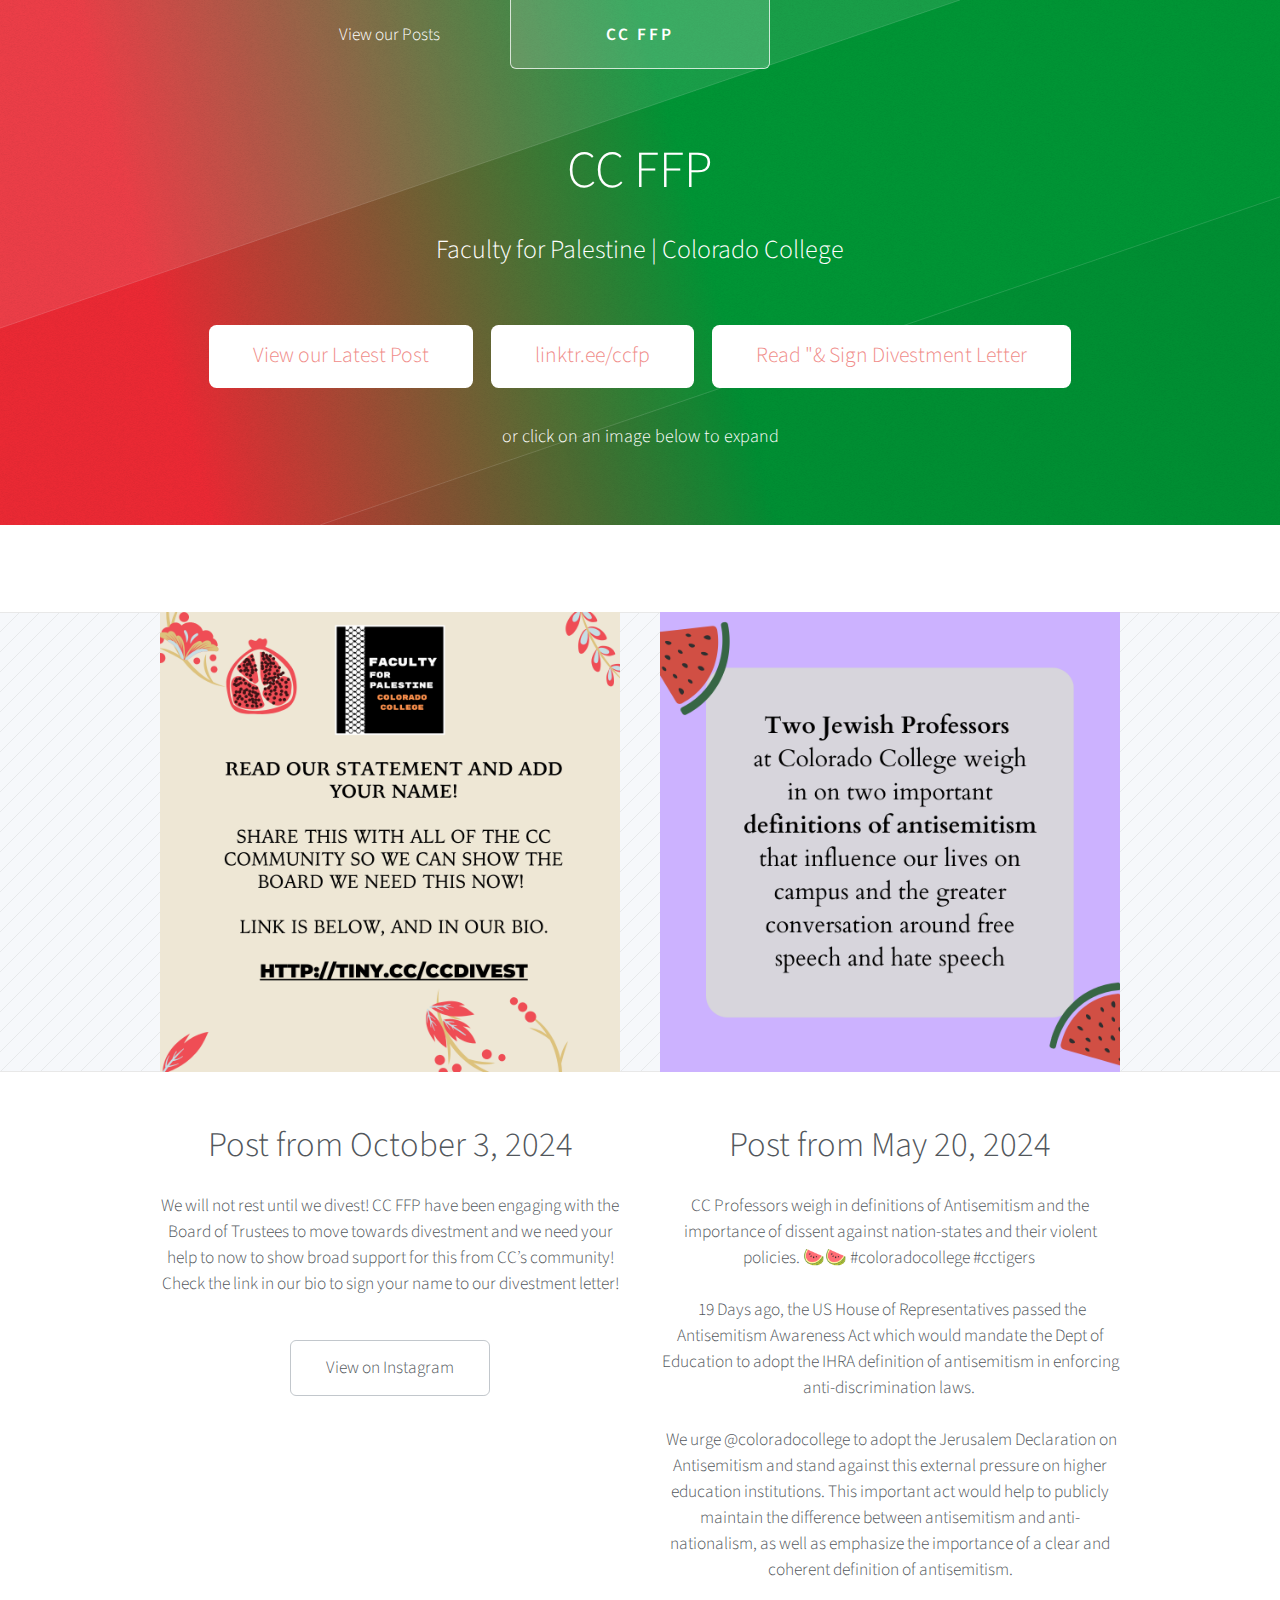
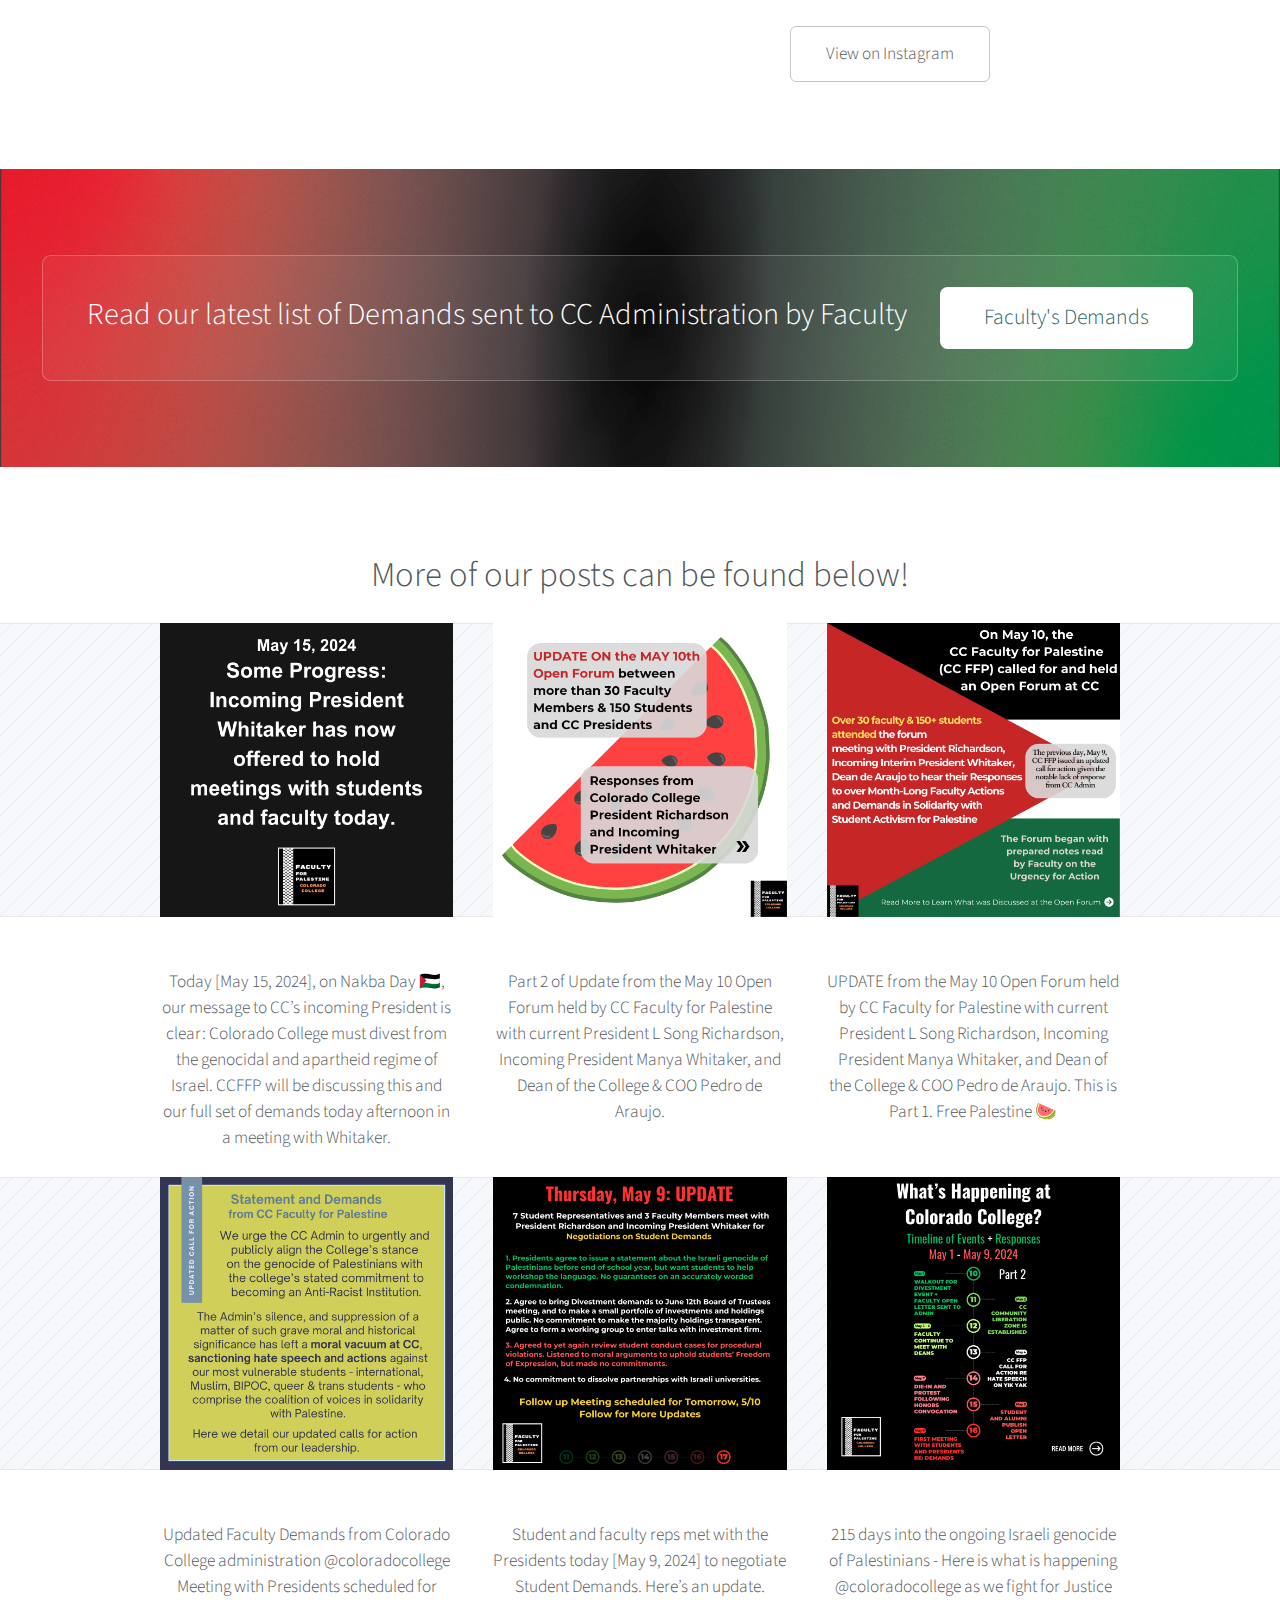
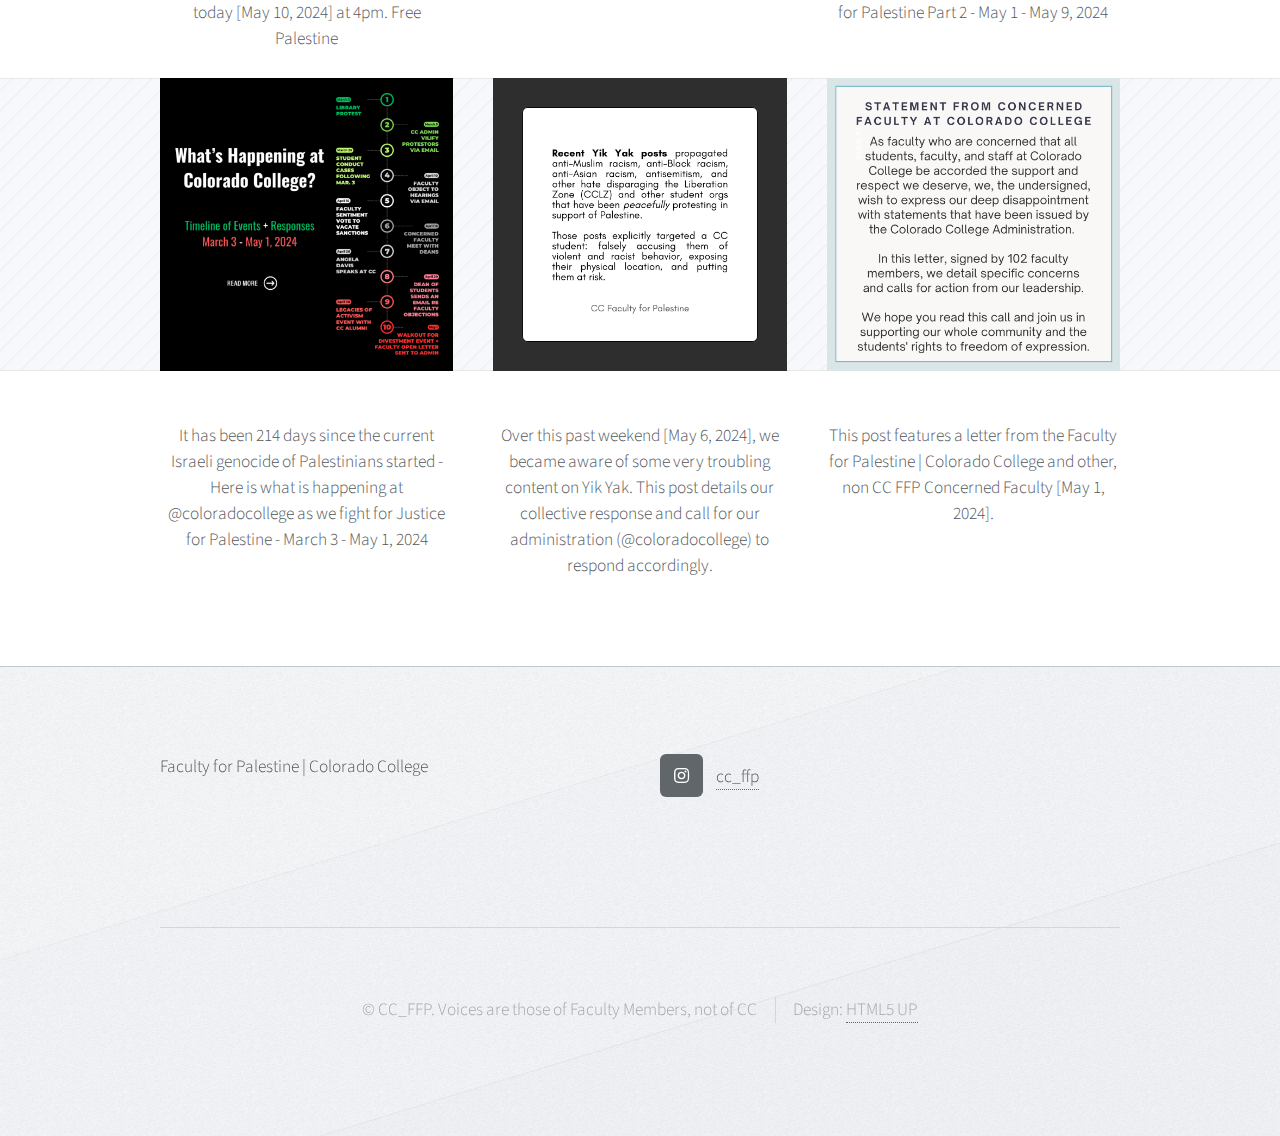
<file: index.html>
<!DOCTYPE HTML>
<!--
	Telephasic by HTML5 UP
	html5up.net | @ajlkn
	Free for personal and commercial use under the CCA 3.0 license (html5up.net/license)
-->
<html>
	<head>
		<title>CC FFP - Faculty for Palestine | Colorado College</title>
		<meta charset="utf-8" />
		<meta name="viewport" content="width=device-width, initial-scale=1, user-scalable=no" />
		<link rel="stylesheet" href="assets/css/main.css" />
	</head>
	<body class="homepage is-preload">
		<div id="page-wrapper">

			<!-- Header -->
				<div id="header-wrapper">
					<div id="header" class="container">

						<!-- Logo -->
							<h1 id="logo"><a href="index.html">CC FFP</a></h1>

						<!-- Nav -->
							<nav id="nav">
								<ul>
									<li>
										<a href="#">View our Posts</a>
										<ul>
											<li><a href="postPages/latest.html">Latest</a></li>
											<li><a href="postPages/20240516.html">May 15, 2024</a></li>
											<li><a href="postPages/20240515.html">May 15, 2024</a></li>
											<li><a href="postPages/20240513.html">May 13, 2024</a></li>
											<li><a href="postPages/20240512.html">May 12, 2024</a></li>
											<li><a href="postPages/20240510.html">May 10, 2024</a></li>
											<li><a href="postPages/20240509.html">May 9, 2024</a></li>
<!--
												<ul>
													<li><a href="#">Lorem ipsum dolor</a></li>
													<li><a href="#">Phasellus consequat</a></li>
													<li><a href="#">Magna phasellus</a></li>
													<li><a href="#">Etiam dolore nisl</a></li>
												</ul>
-->
<!--											</li>-->
											<li><a href="postPages/20240507.html">May 7, 2024</a></li>
											<li><a href="postPages/20240506.html">May 6, 2024</a></li>
											<li><a href="postPages/20240501.html">May 1, 2024</a></li>
										</ul>
									</li>
									<li><a href="#"></a></li>
									<li class="break"><a href="#"></a></li>
									<li><a href="#"></a></li>
								</ul>
							</nav>

					</div>

					<!-- Hero -->
						<section id="hero" class="container">
							<header>
								<h2>CC FFP</h2>
							</header>
							<p>Faculty for Palestine | Colorado College</p>
							<ul class="actions">
								<li><a href="postPages/latest.html" class="button">View our Latest Post</a></li><li><a href="https://linktr.ee/ccffp" class="button">linktr.ee/ccfp</a></li><li><a href="https://tiny.cc/CCDivest" class="button">Read "&amp; Sign Divestment Letter</a></li>
							</ul>
							<p> <font size="4">or click on an image below to expand</font></p>
						</section>

				</div>

			<!-- Features 1 -->
				<div class="wrapper">
					<div class="container">
						<div class="row">
							<section class="col-6 col-12-narrower feature">
								<div class="image-wrapper first">
									<a href="postPages/latest.html" class="image featured first"><img src="postPages/images/20241003/4.png" alt="" /></a>
								</div>
								<header>
									<h2>Post from October 3, 2024</h2>
								</header>
								<p>We will not rest until we divest! CC FFP have been engaging with the Board of Trustees to move towards divestment and we need your help to now to show broad support for this from CC’s community! Check the link in our bio to sign your name to our divestment letter! </p>
<ul class="actions">
			  <li><a href="https://www.instagram.com/p/DAqvrAWyQR3/?utm_source=ig_web_copy_link&igsh=MzRlODBiNWFlZA==" class="button">View on Instagram</a></li>
			</ul>
							</section>
							<section class="col-6 col-12-narrower feature">
								<div class="image-wrapper first">
								  <a href="postPages/20240520.html" class="image featured first"><img src="postPages/images/20240520/1.png" alt="" /></a>
							  </div>
								<header>
									<h2>Post from May 20, 2024</h2>
								</header>
								<p>CC Professors weigh in definitions of Antisemitism and the importance of dissent against nation-states and their violent policies. 🍉🍉	#coloradocollege #cctigers&nbsp;</p>
							  <p>&nbsp;19 Days ago, the US House of Representatives passed the Antisemitism Awareness Act which would mandate the Dept of Education to adopt the IHRA definition of antisemitism in enforcing anti-discrimination laws.&nbsp;</p>
								<p>&nbsp;We urge @coloradocollege to adopt the Jerusalem Declaration on Antisemitism and stand against this external pressure on higher education institutions. This important act would help to publicly maintain the difference between antisemitism and anti-nationalism, as well as emphasize the importance of a clear and coherent definition of antisemitism. </p>
								<ul class="actions">
									<li><a href="https://www.instagram.com/p/C7NGWpkPZaP/?utm_source=ig_web_copy_link&igsh=MzRlODBiNWFlZA==" class="button">View on Instagram</a></li>
								</ul>
						  </section>
							
							
					  </div>
					</div>
				</div>

			<!-- Promo -->
				<div id="promo-wrapper">
					<section id="promo">
						<h2>Read our latest list of Demands sent to CC Administration by Faculty</h2>
						<a href="docs/latestDemands.pdf" class="button">Faculty's Demands</a>
					</section>
				</div>

			<!-- Features 2 -->
				<div class="wrapper">
					<section class="container">
						<header class="major">
							<h2>More of our posts can be found below!</h2>
						</header>
						<div class="row features">
							<section class="col-4 col-12-narrower feature">
								<div class="image-wrapper first">
									<a href="postPages/20240515.html" class="image featured"><img src="postPages/images/20240515/1.png" alt="" /></a>
								</div>
								<p>Today [May 15, 2024], on Nakba Day 🇵🇸, our message to CC’s incoming President is clear: Colorado College must divest from the genocidal and apartheid regime of Israel. CCFFP will be discussing this and our full set of demands today afternoon in a meeting with Whitaker.</p>
							</section>
							<section class="col-4 col-12-narrower feature">
								<div class="image-wrapper first">
									<a href="postPages/20240513.html" class="image featured"><img src="postPages/images/20240513/1.PNG" alt="" /></a>
								</div>
								<p>Part 2 of Update from the May 10 Open Forum held by CC Faculty for Palestine with current President L Song Richardson, Incoming President Manya Whitaker, and Dean of the College &amp; COO Pedro de Araujo.</p>
							</section>
							<section class="col-4 col-12-narrower feature">
								<div class="image-wrapper first">
									<a href="postPages/20240512.html" class="image featured"><img src="postPages/images/20240512/1.png" alt="" /></a>
								</div>
								<p>UPDATE from the May 10 Open Forum held by CC Faculty for Palestine with current President L Song Richardson, Incoming President Manya Whitaker, and Dean of the College &amp; COO Pedro de Araujo. This is Part 1. Free Palestine 🍉</p>
							</section>
						</div>
						<div class="row features">
							<section class="col-4 col-12-narrower feature">
								<div class="image-wrapper first">
									<a href="postPages/20240510.html" class="image featured"><img src="postPages/images/20240510/1.png" alt="" /></a>
								</div>
								<p>Updated Faculty Demands from Colorado College administration @coloradocollege Meeting with Presidents scheduled for today [May 10, 2024] at 4pm. Free Palestine</p>
							</section>
							<section class="col-4 col-12-narrower feature">
								<div class="image-wrapper first">
									<a href="postPages/20240509.html" class="image featured"><img src="postPages/images/20240509/9.png" alt="" /></a>
								</div>
								<p>Student and faculty reps met with the Presidents today [May 9, 2024] to negotiate Student Demands. Here’s an update.</p>
							</section>
							<section class="col-4 col-12-narrower feature">
								<div class="image-wrapper first">
									<a href="postPages/20240509.html" class="image featured"><img src="postPages/images/20240509/1.png" alt="" /></a>
								</div>
								<p>215 days into the ongoing Israeli genocide of Palestinians - Here is what is happening @coloradocollege as we fight for Justice for Palestine Part 2 - May 1 - May 9, 2024</p>
							</section>
						</div>
						<div class="row features">
							<section class="col-4 col-12-narrower feature">
								<div class="image-wrapper first">
									<a href="postPages/20240507.html" class="image featured"><img src="postPages/images/20240507/1.png" alt="" /></a>
								</div>
								<p>It has been 214 days since the current Israeli genocide of Palestinians started - Here is what is happening at @coloradocollege as we fight for Justice for Palestine - March 3 - May 1, 2024</p>
							</section>
							<section class="col-4 col-12-narrower feature">
								<div class="image-wrapper first">
									<a href="postPages/20240506.html" class="image featured"><img src="postPages/images/20240506/1.png" alt="" /></a>
								</div>
								<p>Over this past weekend [May 6, 2024], we became aware of some very troubling content on Yik Yak. This post details our collective response and call for our administration (@coloradocollege) to respond accordingly.</p>
							</section>
							<section class="col-4 col-12-narrower feature">
								<div class="image-wrapper first">
									<a href="postPages/20240501.html" class="image featured"><img src="postPages/images/20240501/1.png" alt="" /></a>
								</div>
								<p>This post features a letter from the Faculty for Palestine | Colorado College and other, non CC FFP Concerned Faculty [May 1, 2024].</p>
							</section>
						</div>
					
					</section>
				</div>

			<!-- Footer -->
				<div id="footer-wrapper">
					<div id="footer" class="container">
<!--
						<header class="major">
							<h2>Euismod aliquam vehicula lorem</h2>
							<p>Lorem ipsum dolor sit amet consectetur et sed adipiscing elit. Curabitur vel sem sit<br />
							dolor neque semper magna lorem ipsum feugiat veroeros lorem ipsum dolore.</p>
						</header>
-->
						<div class="row">
							<section class="col-6 col-12-narrower">
Faculty for Palestine | Colorado College<!--
								<form method="post" action="#">
									<div class="row gtr-50">
										<div class="col-6 col-12-mobile">
											<input name="name" placeholder="Name" type="text" />
										</div>
										<div class="col-6 col-12-mobile">
											<input name="email" placeholder="Email" type="text" />
										</div>
										<div class="col-12">
											<textarea name="message" placeholder="Message"></textarea>
										</div>
										<div class="col-12">
											<ul class="actions">
												<li><input type="submit" value="Send Message" /></li>
												<li><input type="reset" value="Clear form" /></li>
											</ul>
										</div>
									</div>
								</form>
-->
							</section>
							<section class="col-6 col-12-narrower">
								<div class="row gtr-0">
									<ul class="divided icons col-6 col-12-mobile">
										<li class="icon brands fa-instagram"><a href="https://www.instagram.com/cc_ffp/"><span class="extra">instagram.com/</span>cc_ffp</a></li>
									</ul>
								</div>
							</section>
						</div>
					</div>
					<div id="copyright" class="container">
						<ul class="menu">
							<li>&copy; CC_FFP. Voices are those of Faculty Members, not of CC</li><li>Design: <a href="http://html5up.net">HTML5 UP</a></li>
						</ul>
					</div>
				</div>

		</div>

		<!-- Scripts -->
			<script src="assets/js/jquery.min.js"></script>
			<script src="assets/js/jquery.dropotron.min.js"></script>
			<script src="assets/js/browser.min.js"></script>
			<script src="assets/js/breakpoints.min.js"></script>
			<script src="assets/js/util.js"></script>
			<script src="assets/js/main.js"></script>

	</body>
</html>
</file>
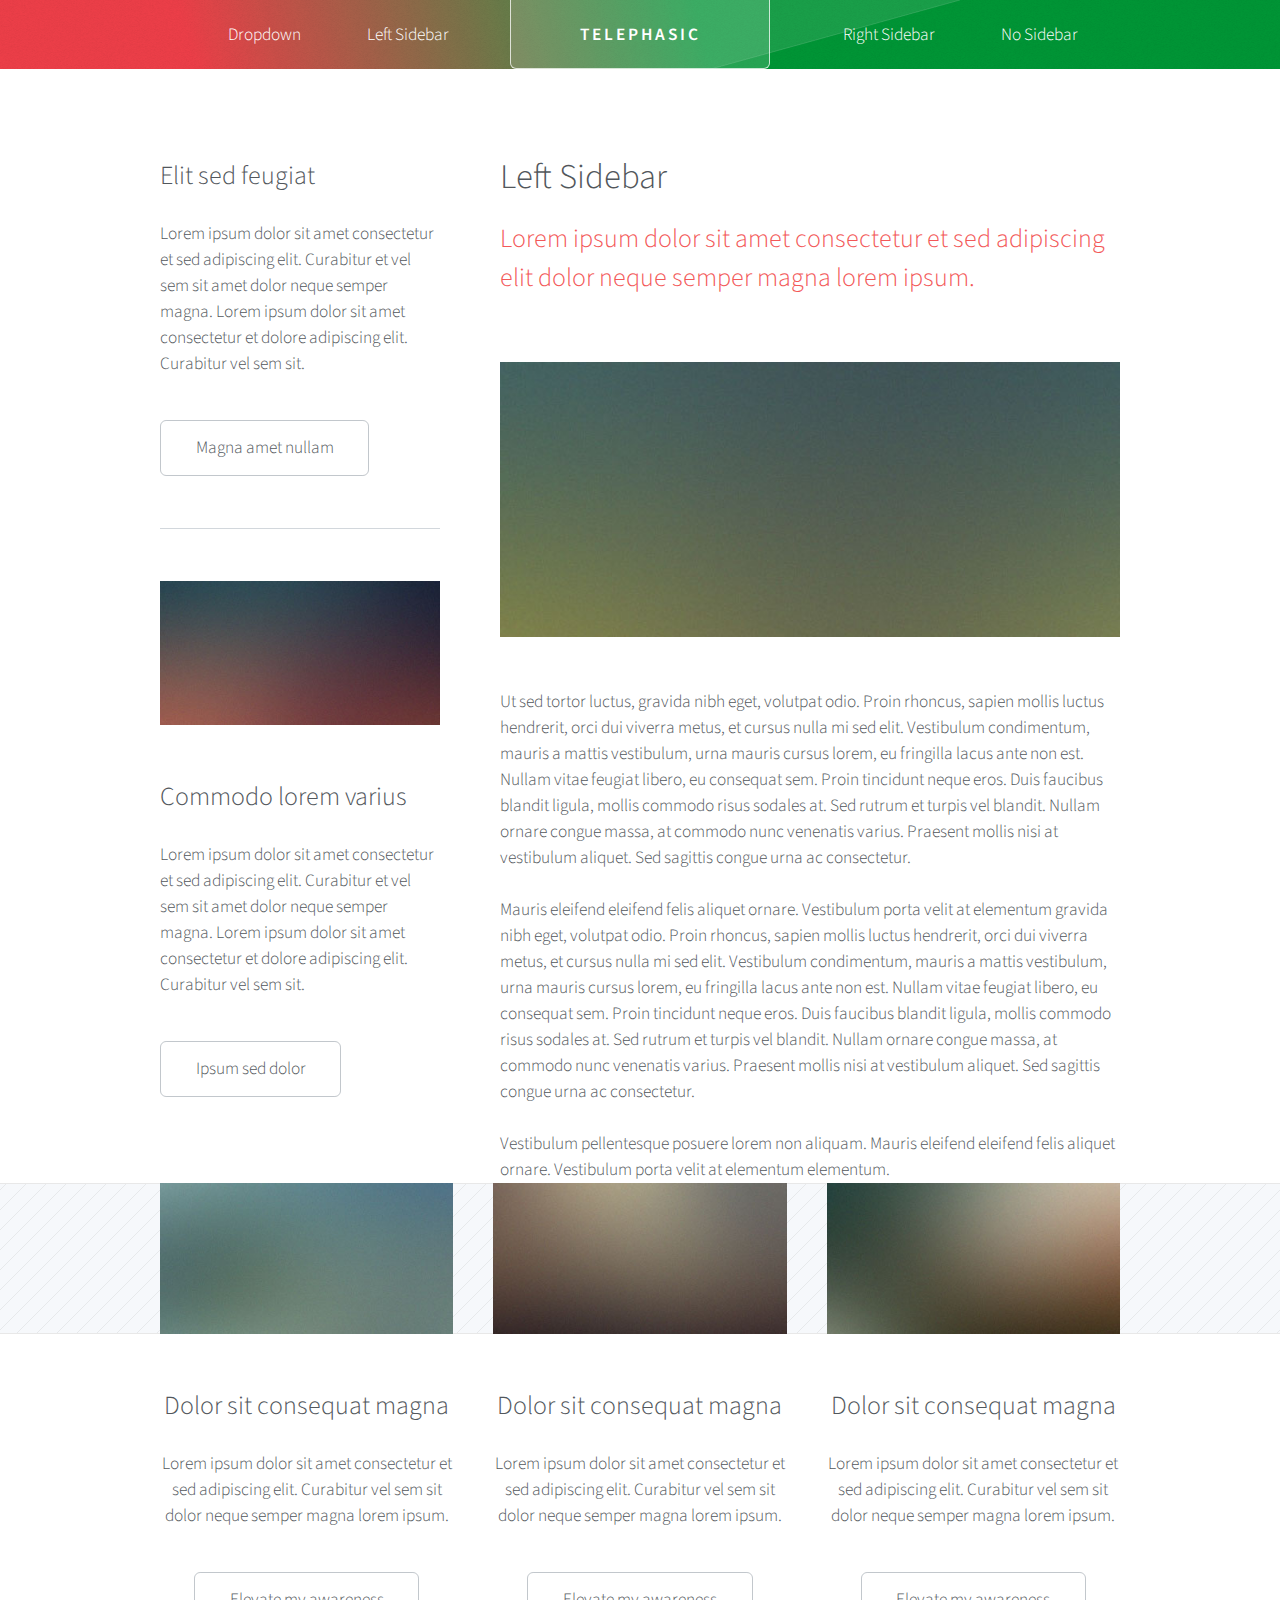
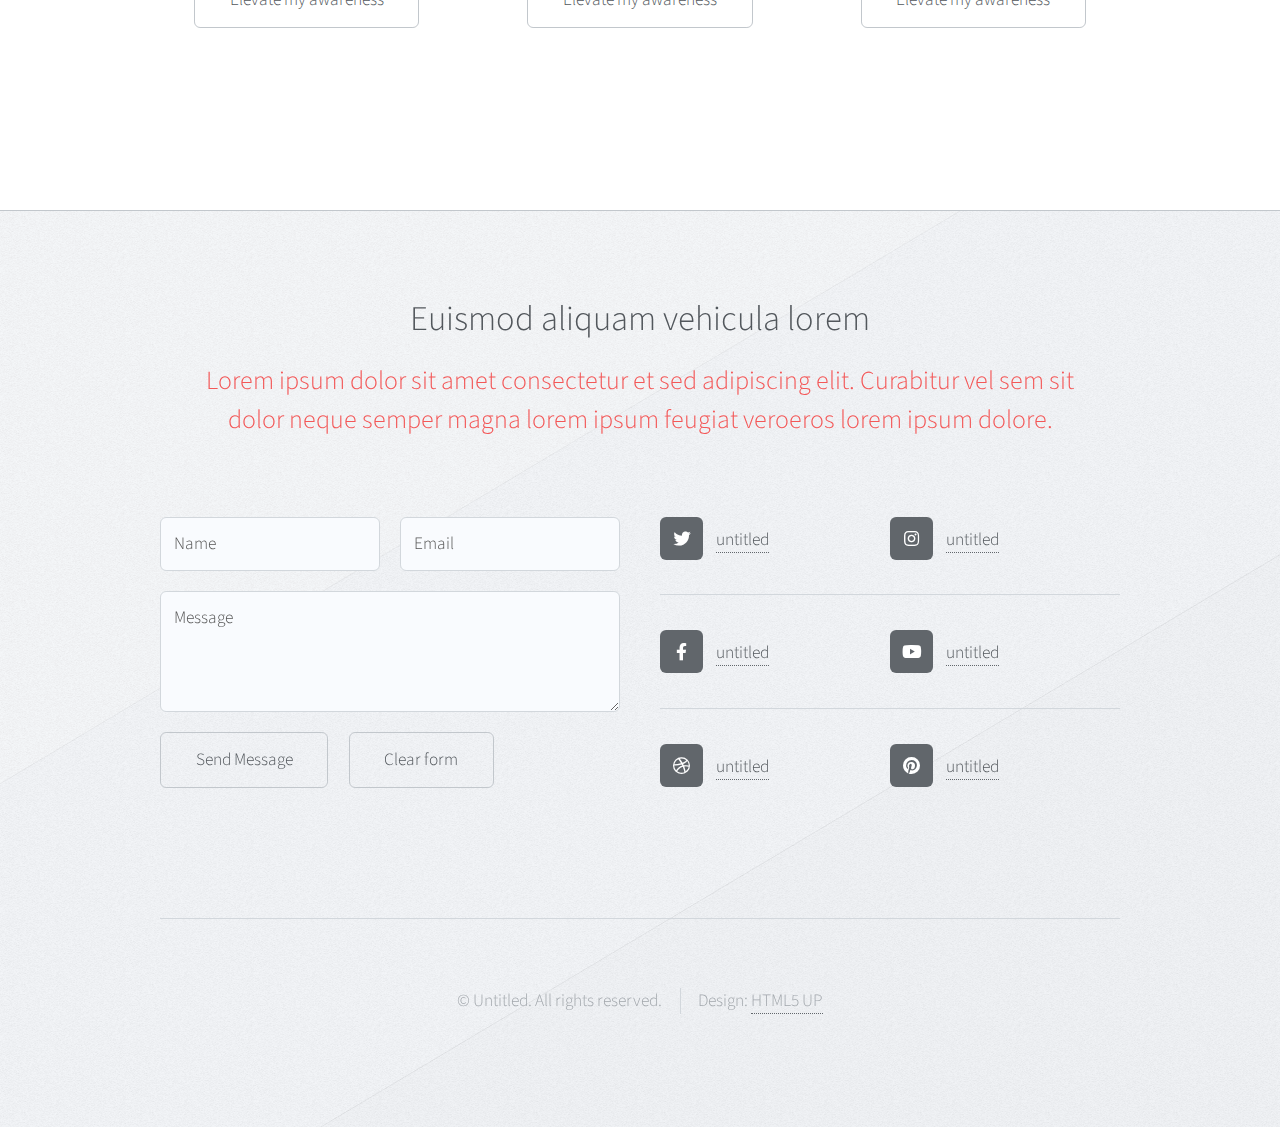
<file: left-sidebar.html>
<!DOCTYPE HTML>
<!--
	Telephasic by HTML5 UP
	html5up.net | @ajlkn
	Free for personal and commercial use under the CCA 3.0 license (html5up.net/license)
-->
<html>
	<head>
		<title>Telephasic by HTML5 UP</title>
		<meta charset="utf-8" />
		<meta name="viewport" content="width=device-width, initial-scale=1, user-scalable=no" />
		<link rel="stylesheet" href="assets/css/main.css" />
	</head>
	<body class="left-sidebar is-preload">
		<div id="page-wrapper">

			<!-- Header -->
				<div id="header-wrapper">
					<div id="header" class="container">

						<!-- Logo -->
							<h1 id="logo"><a href="index.html">Telephasic</a></h1>

						<!-- Nav -->
							<nav id="nav">
								<ul>
									<li>
										<a href="#">Dropdown</a>
										<ul>
											<li><a href="#">Lorem ipsum dolor</a></li>
											<li><a href="#">Magna phasellus</a></li>
											<li><a href="#">Etiam dolore nisl</a></li>
											<li>
												<a href="#">Phasellus consequat</a>
												<ul>
													<li><a href="#">Lorem ipsum dolor</a></li>
													<li><a href="#">Phasellus consequat</a></li>
													<li><a href="#">Magna phasellus</a></li>
													<li><a href="#">Etiam dolore nisl</a></li>
												</ul>
											</li>
											<li><a href="#">Veroeros feugiat</a></li>
										</ul>
									</li>
									<li><a href="left-sidebar.html">Left Sidebar</a></li>
									<li class="break"><a href="right-sidebar.html">Right Sidebar</a></li>
									<li><a href="no-sidebar.html">No Sidebar</a></li>
								</ul>
							</nav>

					</div>
				</div>

			<!-- Main -->
				<div class="wrapper">
					<div class="container" id="main">
						<div class="row gtr-150">
							<div class="col-4 col-12-narrower">

								<!-- Sidebar -->
									<section id="sidebar">
										<section>
											<header>
												<h3>Elit sed feugiat</h3>
											</header>
											<p>Lorem ipsum dolor sit amet consectetur et sed adipiscing elit. Curabitur et vel
											sem sit amet dolor neque semper magna. Lorem ipsum dolor sit amet consectetur et dolore
											adipiscing elit. Curabitur vel sem sit.</p>
											<ul class="actions">
												<li><a href="#" class="button">Magna amet nullam</a></li>
											</ul>
										</section>
										<section>
											<a href="#" class="image featured"><img src="images/pic07.jpg" alt="" /></a>
											<header>
												<h3>Commodo lorem varius</h3>
											</header>
											<p>Lorem ipsum dolor sit amet consectetur et sed adipiscing elit. Curabitur et vel
											sem sit amet dolor neque semper magna. Lorem ipsum dolor sit amet consectetur et dolore
											adipiscing elit. Curabitur vel sem sit.</p>
											<ul class="actions">
												<li><a href="#" class="button">Ipsum sed dolor</a></li>
											</ul>
										</section>
									</section>

							</div>
							<div class="col-8 col-12-narrower imp-narrower">

								<!-- Content -->
									<article id="content">
										<header>
											<h2>Left Sidebar</h2>
											<p>Lorem ipsum dolor sit amet consectetur et sed adipiscing elit
											dolor neque semper magna lorem ipsum.</p>
										</header>
										<a href="#" class="image featured"><img src="images/pic02.jpg" alt="" /></a>
										<p>Ut sed tortor luctus, gravida nibh eget, volutpat odio. Proin rhoncus, sapien
										mollis luctus hendrerit, orci dui viverra metus, et cursus nulla mi sed elit. Vestibulum
										condimentum, mauris a mattis vestibulum, urna mauris cursus lorem, eu fringilla lacus
										ante non est. Nullam vitae feugiat libero, eu consequat sem. Proin tincidunt neque
										eros. Duis faucibus blandit ligula, mollis commodo risus sodales at. Sed rutrum et
										turpis vel blandit. Nullam ornare congue massa, at commodo nunc venenatis varius.
										Praesent mollis nisi at vestibulum aliquet. Sed sagittis congue urna ac consectetur.</p>
										<p>Mauris eleifend eleifend felis aliquet ornare. Vestibulum porta velit at elementum
										gravida nibh eget, volutpat odio. Proin rhoncus, sapien
										mollis luctus hendrerit, orci dui viverra metus, et cursus nulla mi sed elit. Vestibulum
										condimentum, mauris a mattis vestibulum, urna mauris cursus lorem, eu fringilla lacus
										ante non est. Nullam vitae feugiat libero, eu consequat sem. Proin tincidunt neque
										eros. Duis faucibus blandit ligula, mollis commodo risus sodales at. Sed rutrum et
										turpis vel blandit. Nullam ornare congue massa, at commodo nunc venenatis varius.
										Praesent mollis nisi at vestibulum aliquet. Sed sagittis congue urna ac consectetur.</p>
										<p>Vestibulum pellentesque posuere lorem non aliquam. Mauris eleifend eleifend
										felis aliquet ornare. Vestibulum porta velit at elementum elementum.</p>
									</article>

							</div>
						</div>
						<div class="row features">
							<section class="col-4 col-12-narrower feature">
								<div class="image-wrapper first">
									<a href="#" class="image featured"><img src="images/pic03.jpg" alt="" /></a>
								</div>
								<header>
									<h3>Dolor sit consequat magna</h3>
								</header>
								<p>Lorem ipsum dolor sit amet consectetur et sed adipiscing elit. Curabitur
								vel sem sit dolor neque semper magna lorem ipsum.</p>
								<ul class="actions">
									<li><a href="#" class="button">Elevate my awareness</a></li>
								</ul>
							</section>
							<section class="col-4 col-12-narrower feature">
								<div class="image-wrapper">
									<a href="#" class="image featured"><img src="images/pic04.jpg" alt="" /></a>
								</div>
								<header>
									<h3>Dolor sit consequat magna</h3>
								</header>
								<p>Lorem ipsum dolor sit amet consectetur et sed adipiscing elit. Curabitur
								vel sem sit dolor neque semper magna lorem ipsum.</p>
								<ul class="actions">
									<li><a href="#" class="button">Elevate my awareness</a></li>
								</ul>
							</section>
							<section class="col-4 col-12-narrower feature">
								<div class="image-wrapper">
									<a href="#" class="image featured"><img src="images/pic05.jpg" alt="" /></a>
								</div>
								<header>
									<h3>Dolor sit consequat magna</h3>
								</header>
								<p>Lorem ipsum dolor sit amet consectetur et sed adipiscing elit. Curabitur
								vel sem sit dolor neque semper magna lorem ipsum.</p>
								<ul class="actions">
									<li><a href="#" class="button">Elevate my awareness</a></li>
								</ul>
							</section>
						</div>
					</div>
				</div>

			<!-- Footer -->
				<div id="footer-wrapper">
					<div id="footer" class="container">
						<header class="major">
							<h2>Euismod aliquam vehicula lorem</h2>
							<p>Lorem ipsum dolor sit amet consectetur et sed adipiscing elit. Curabitur vel sem sit<br />
							dolor neque semper magna lorem ipsum feugiat veroeros lorem ipsum dolore.</p>
						</header>
						<div class="row">
							<section class="col-6 col-12-narrower">
								<form method="post" action="#">
									<div class="row gtr-50">
										<div class="col-6 col-12-mobile">
											<input name="name" placeholder="Name" type="text" />
										</div>
										<div class="col-6 col-12-mobile">
											<input name="email" placeholder="Email" type="text" />
										</div>
										<div class="col-12">
											<textarea name="message" placeholder="Message"></textarea>
										</div>
										<div class="col-12">
											<ul class="actions">
												<li><input type="submit" value="Send Message" /></li>
												<li><input type="reset" value="Clear form" /></li>
											</ul>
										</div>
									</div>
								</form>
							</section>
							<section class="col-6 col-12-narrower">
								<div class="row gtr-0">
									<ul class="divided icons col-6 col-12-mobile">
										<li class="icon brands fa-twitter"><a href="#"><span class="extra">twitter.com/</span>untitled</a></li>
										<li class="icon brands fa-facebook-f"><a href="#"><span class="extra">facebook.com/</span>untitled</a></li>
										<li class="icon brands fa-dribbble"><a href="#"><span class="extra">dribbble.com/</span>untitled</a></li>
									</ul>
									<ul class="divided icons col-6 col-12-mobile">
										<li class="icon brands fa-instagram"><a href="#"><span class="extra">instagram.com/</span>untitled</a></li>
										<li class="icon brands fa-youtube"><a href="#"><span class="extra">youtube.com/</span>untitled</a></li>
										<li class="icon brands fa-pinterest"><a href="#"><span class="extra">pinterest.com/</span>untitled</a></li>
									</ul>
								</div>
							</section>
						</div>
					</div>
					<div id="copyright" class="container">
						<ul class="menu">
							<li>&copy; Untitled. All rights reserved.</li><li>Design: <a href="http://html5up.net">HTML5 UP</a></li>
						</ul>
					</div>
				</div>

		</div>

		<!-- Scripts -->
			<script src="assets/js/jquery.min.js"></script>
			<script src="assets/js/jquery.dropotron.min.js"></script>
			<script src="assets/js/browser.min.js"></script>
			<script src="assets/js/breakpoints.min.js"></script>
			<script src="assets/js/util.js"></script>
			<script src="assets/js/main.js"></script>

	</body>
</html>
</file>
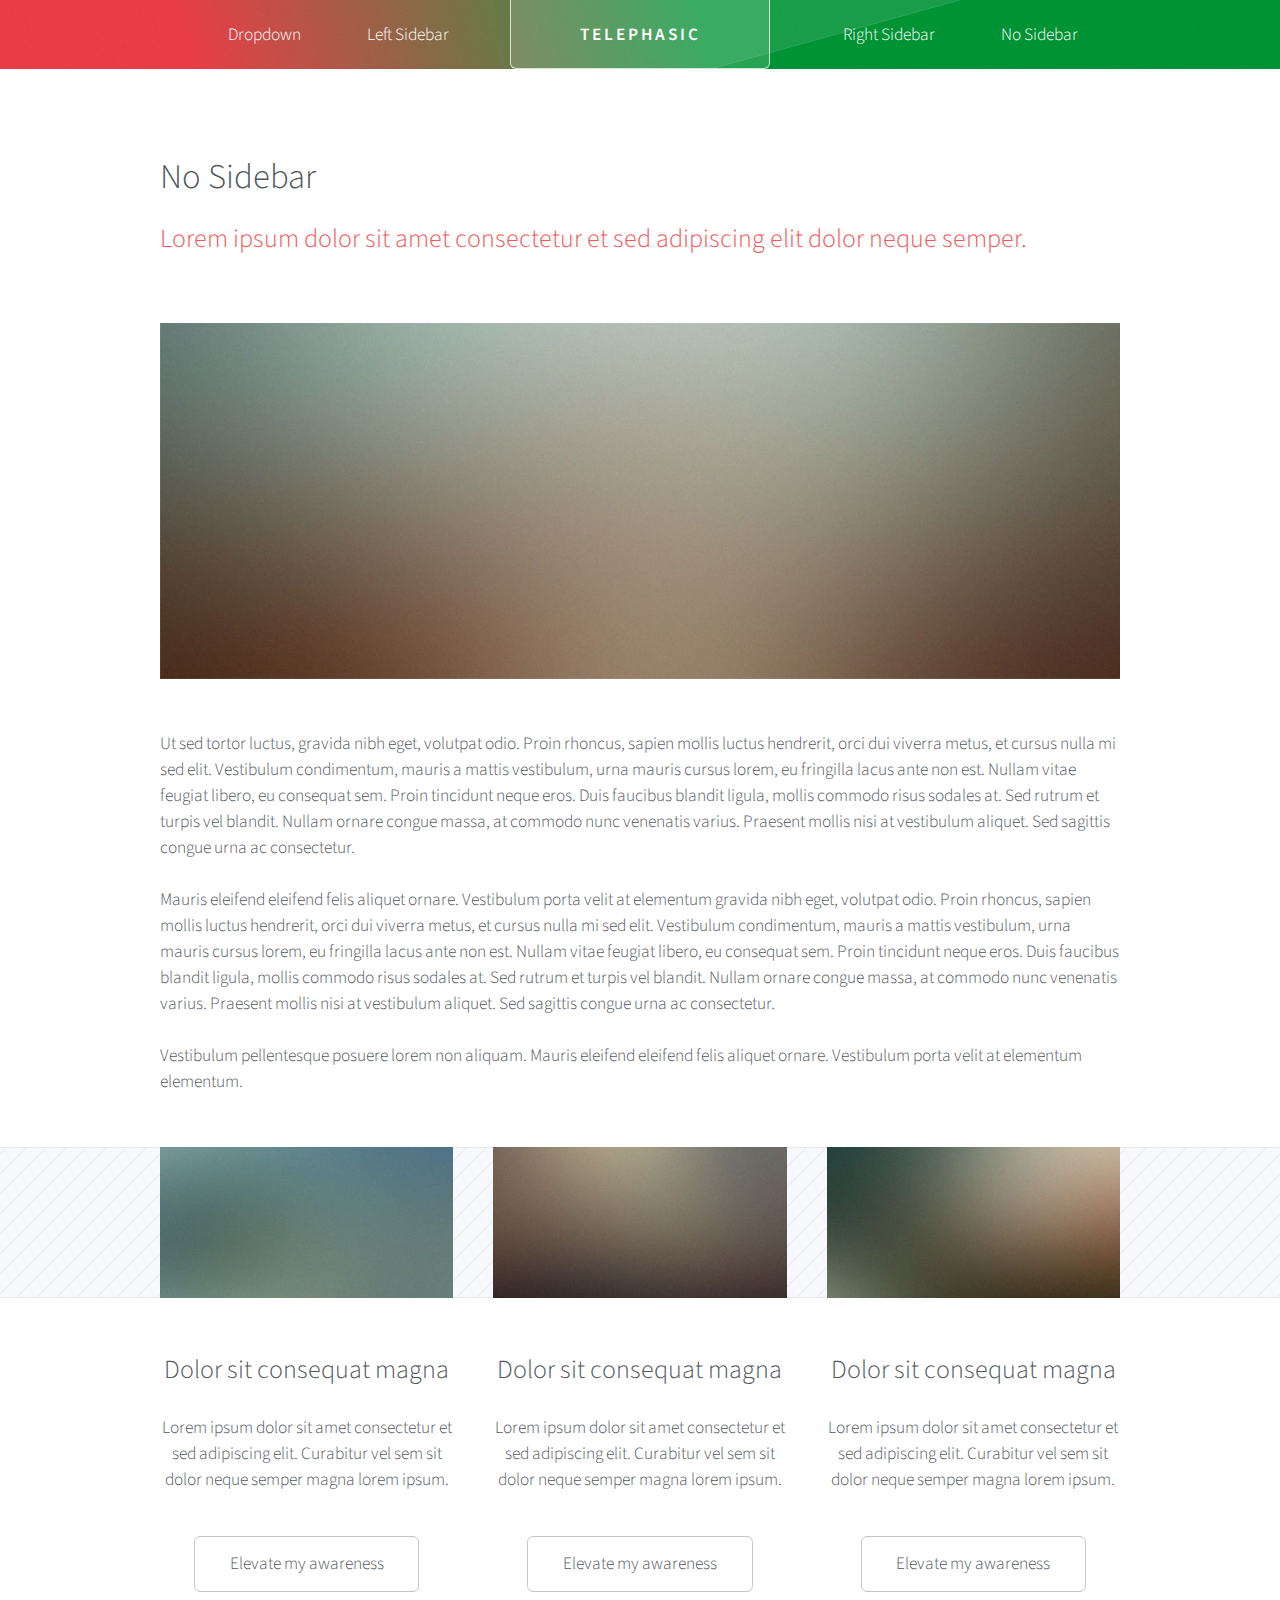
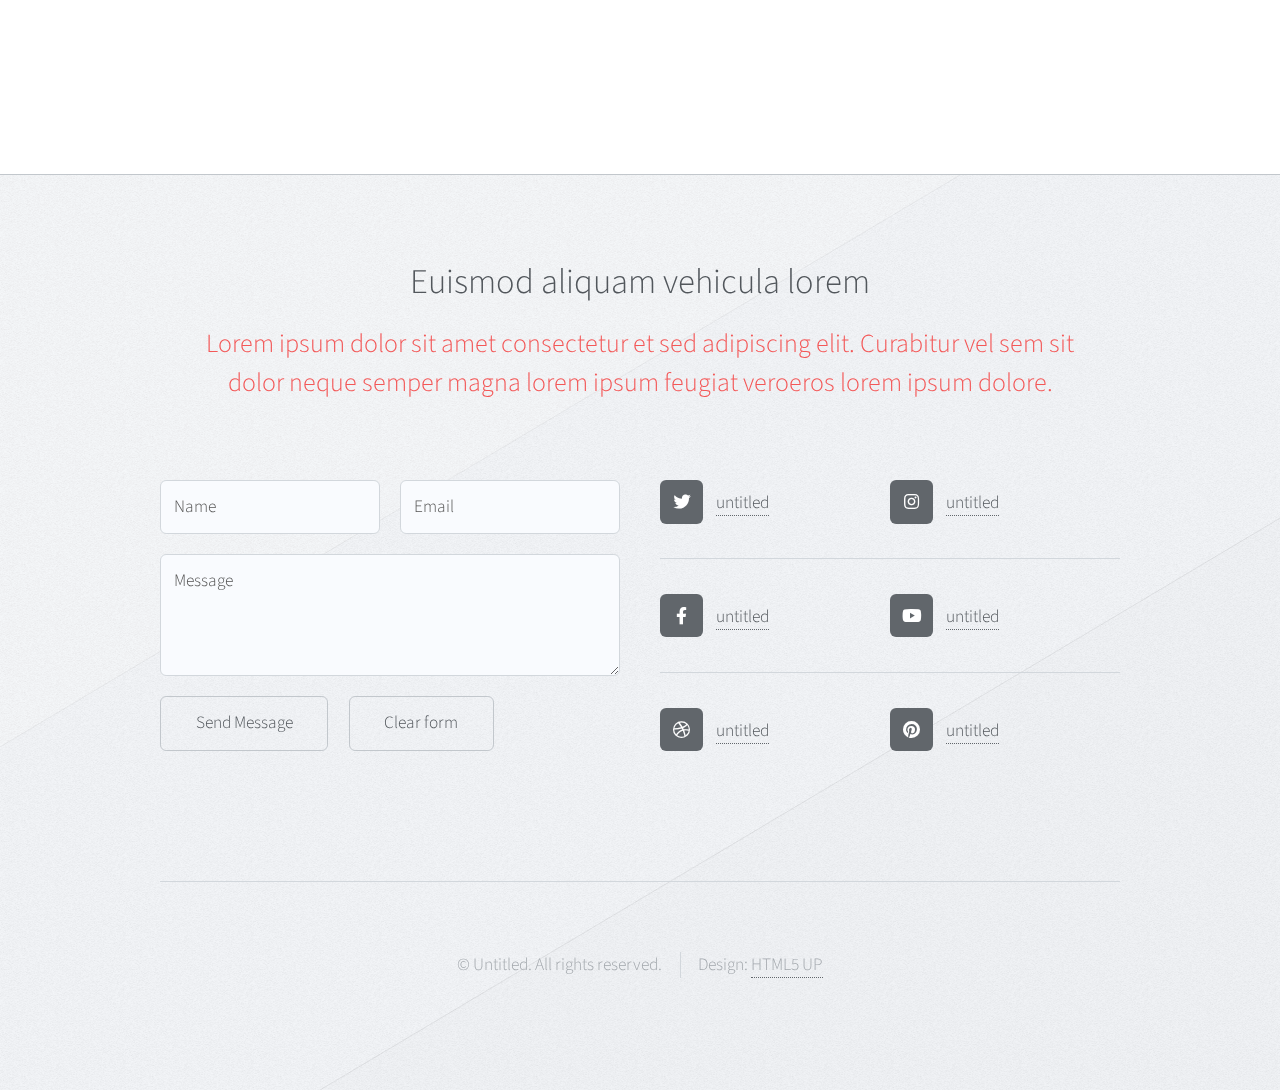
<file: no-sidebar.html>
<!DOCTYPE HTML>
<!--
	Telephasic by HTML5 UP
	html5up.net | @ajlkn
	Free for personal and commercial use under the CCA 3.0 license (html5up.net/license)
-->
<html>
	<head>
		<title>Telephasic by HTML5 UP</title>
		<meta charset="utf-8" />
		<meta name="viewport" content="width=device-width, initial-scale=1, user-scalable=no" />
		<link rel="stylesheet" href="assets/css/main.css" />
	</head>
	<body class="no-sidebar is-preload">
		<div id="page-wrapper">

			<!-- Header -->
				<div id="header-wrapper">
					<div id="header" class="container">

						<!-- Logo -->
							<h1 id="logo"><a href="index.html">Telephasic</a></h1>

						<!-- Nav -->
							<nav id="nav">
								<ul>
									<li>
										<a href="#">Dropdown</a>
										<ul>
											<li><a href="#">Lorem ipsum dolor</a></li>
											<li><a href="#">Magna phasellus</a></li>
											<li><a href="#">Etiam dolore nisl</a></li>
											<li>
												<a href="#">Phasellus consequat</a>
												<ul>
													<li><a href="#">Lorem ipsum dolor</a></li>
													<li><a href="#">Phasellus consequat</a></li>
													<li><a href="#">Magna phasellus</a></li>
													<li><a href="#">Etiam dolore nisl</a></li>
												</ul>
											</li>
											<li><a href="#">Veroeros feugiat</a></li>
										</ul>
									</li>
									<li><a href="left-sidebar.html">Left Sidebar</a></li>
									<li class="break"><a href="right-sidebar.html">Right Sidebar</a></li>
									<li><a href="no-sidebar.html">No Sidebar</a></li>
								</ul>
							</nav>

					</div>
				</div>

			<!-- Main -->
				<div class="wrapper">
					<div class="container" id="main">

						<!-- Content -->
							<article id="content">
								<header>
									<h2>No Sidebar</h2>
									<p>Lorem ipsum dolor sit amet consectetur et sed adipiscing elit
									dolor neque semper.</p>
								</header>
								<a href="#" class="image featured"><img src="images/pic06.jpg" alt="" /></a>
								<p>Ut sed tortor luctus, gravida nibh eget, volutpat odio. Proin rhoncus, sapien
								mollis luctus hendrerit, orci dui viverra metus, et cursus nulla mi sed elit. Vestibulum
								condimentum, mauris a mattis vestibulum, urna mauris cursus lorem, eu fringilla lacus
								ante non est. Nullam vitae feugiat libero, eu consequat sem. Proin tincidunt neque
								eros. Duis faucibus blandit ligula, mollis commodo risus sodales at. Sed rutrum et
								turpis vel blandit. Nullam ornare congue massa, at commodo nunc venenatis varius.
								Praesent mollis nisi at vestibulum aliquet. Sed sagittis congue urna ac consectetur.</p>
								<p>Mauris eleifend eleifend felis aliquet ornare. Vestibulum porta velit at elementum
								gravida nibh eget, volutpat odio. Proin rhoncus, sapien
								mollis luctus hendrerit, orci dui viverra metus, et cursus nulla mi sed elit. Vestibulum
								condimentum, mauris a mattis vestibulum, urna mauris cursus lorem, eu fringilla lacus
								ante non est. Nullam vitae feugiat libero, eu consequat sem. Proin tincidunt neque
								eros. Duis faucibus blandit ligula, mollis commodo risus sodales at. Sed rutrum et
								turpis vel blandit. Nullam ornare congue massa, at commodo nunc venenatis varius.
								Praesent mollis nisi at vestibulum aliquet. Sed sagittis congue urna ac consectetur.</p>
								<p>Vestibulum pellentesque posuere lorem non aliquam. Mauris eleifend eleifend
								felis aliquet ornare. Vestibulum porta velit at elementum elementum.</p>
							</article>

						<div class="row features">
							<section class="col-4 col-12-narrower feature">
								<div class="image-wrapper first">
									<a href="#" class="image featured"><img src="images/pic03.jpg" alt="" /></a>
								</div>
								<header>
									<h3>Dolor sit consequat magna</h3>
								</header>
								<p>Lorem ipsum dolor sit amet consectetur et sed adipiscing elit. Curabitur
								vel sem sit dolor neque semper magna lorem ipsum.</p>
								<ul class="actions">
									<li><a href="#" class="button">Elevate my awareness</a></li>
								</ul>
							</section>
							<section class="col-4 col-12-narrower feature">
								<div class="image-wrapper">
									<a href="#" class="image featured"><img src="images/pic04.jpg" alt="" /></a>
								</div>
								<header>
									<h3>Dolor sit consequat magna</h3>
								</header>
								<p>Lorem ipsum dolor sit amet consectetur et sed adipiscing elit. Curabitur
								vel sem sit dolor neque semper magna lorem ipsum.</p>
								<ul class="actions">
									<li><a href="#" class="button">Elevate my awareness</a></li>
								</ul>
							</section>
							<section class="col-4 col-12-narrower feature">
								<div class="image-wrapper">
									<a href="#" class="image featured"><img src="images/pic05.jpg" alt="" /></a>
								</div>
								<header>
									<h3>Dolor sit consequat magna</h3>
								</header>
								<p>Lorem ipsum dolor sit amet consectetur et sed adipiscing elit. Curabitur
								vel sem sit dolor neque semper magna lorem ipsum.</p>
								<ul class="actions">
									<li><a href="#" class="button">Elevate my awareness</a></li>
								</ul>
							</section>
						</div>
					</div>
				</div>

			<!-- Footer -->
				<div id="footer-wrapper">
					<div id="footer" class="container">
						<header class="major">
							<h2>Euismod aliquam vehicula lorem</h2>
							<p>Lorem ipsum dolor sit amet consectetur et sed adipiscing elit. Curabitur vel sem sit<br />
							dolor neque semper magna lorem ipsum feugiat veroeros lorem ipsum dolore.</p>
						</header>
						<div class="row">
							<section class="col-6 col-12-narrower">
								<form method="post" action="#">
									<div class="row gtr-50">
										<div class="col-6 col-12-mobile">
											<input name="name" placeholder="Name" type="text" />
										</div>
										<div class="col-6 col-12-mobile">
											<input name="email" placeholder="Email" type="text" />
										</div>
										<div class="col-12">
											<textarea name="message" placeholder="Message"></textarea>
										</div>
										<div class="col-12">
											<ul class="actions">
												<li><input type="submit" value="Send Message" /></li>
												<li><input type="reset" value="Clear form" /></li>
											</ul>
										</div>
									</div>
								</form>
							</section>
							<section class="col-6 col-12-narrower">
								<div class="row gtr-0">
									<ul class="divided icons col-6 col-12-mobile">
										<li class="icon brands fa-twitter"><a href="#"><span class="extra">twitter.com/</span>untitled</a></li>
										<li class="icon brands fa-facebook-f"><a href="#"><span class="extra">facebook.com/</span>untitled</a></li>
										<li class="icon brands fa-dribbble"><a href="#"><span class="extra">dribbble.com/</span>untitled</a></li>
									</ul>
									<ul class="divided icons col-6 col-12-mobile">
										<li class="icon brands fa-instagram"><a href="#"><span class="extra">instagram.com/</span>untitled</a></li>
										<li class="icon brands fa-youtube"><a href="#"><span class="extra">youtube.com/</span>untitled</a></li>
										<li class="icon brands fa-pinterest"><a href="#"><span class="extra">pinterest.com/</span>untitled</a></li>
									</ul>
								</div>
							</section>
						</div>
					</div>
					<div id="copyright" class="container">
						<ul class="menu">
							<li>&copy; Untitled. All rights reserved.</li><li>Design: <a href="http://html5up.net">HTML5 UP</a></li>
						</ul>
					</div>
				</div>

		</div>

		<!-- Scripts -->
			<script src="assets/js/jquery.min.js"></script>
			<script src="assets/js/jquery.dropotron.min.js"></script>
			<script src="assets/js/browser.min.js"></script>
			<script src="assets/js/breakpoints.min.js"></script>
			<script src="assets/js/util.js"></script>
			<script src="assets/js/main.js"></script>

	</body>
</html>
</file>
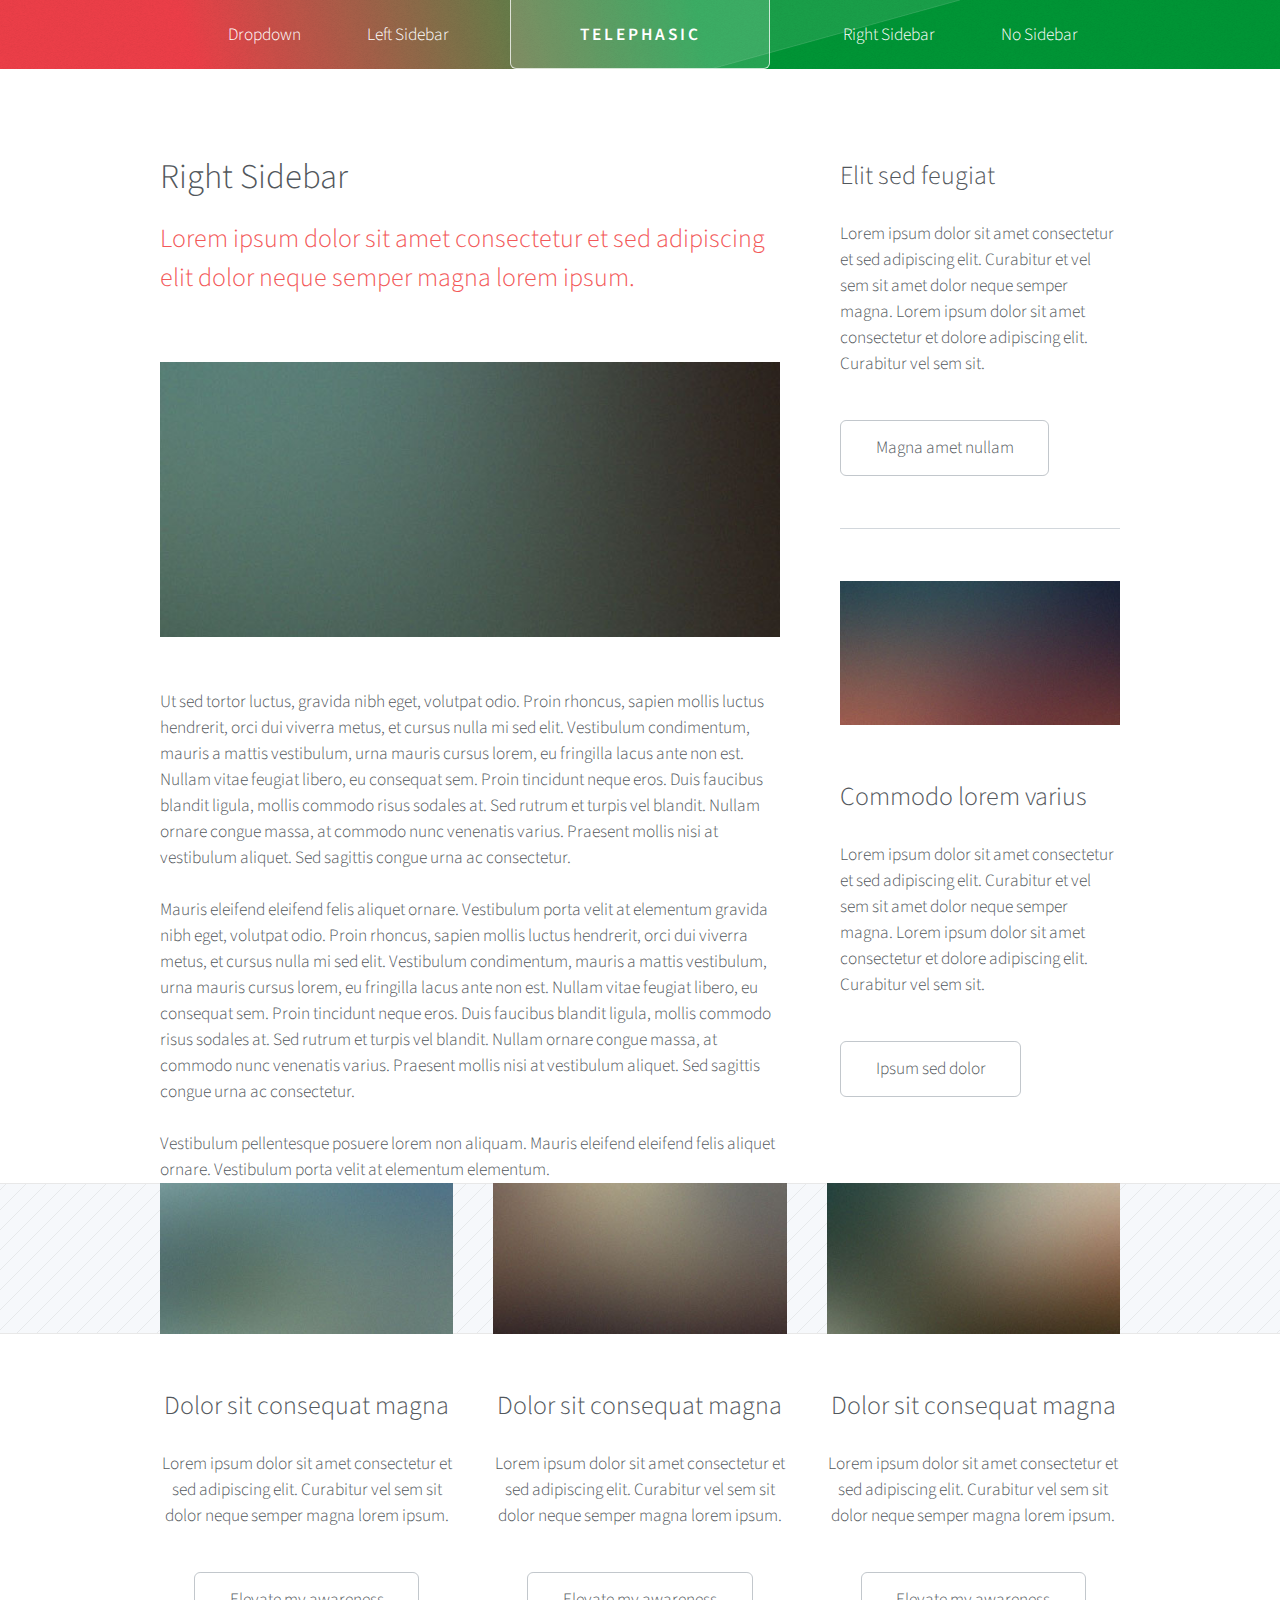
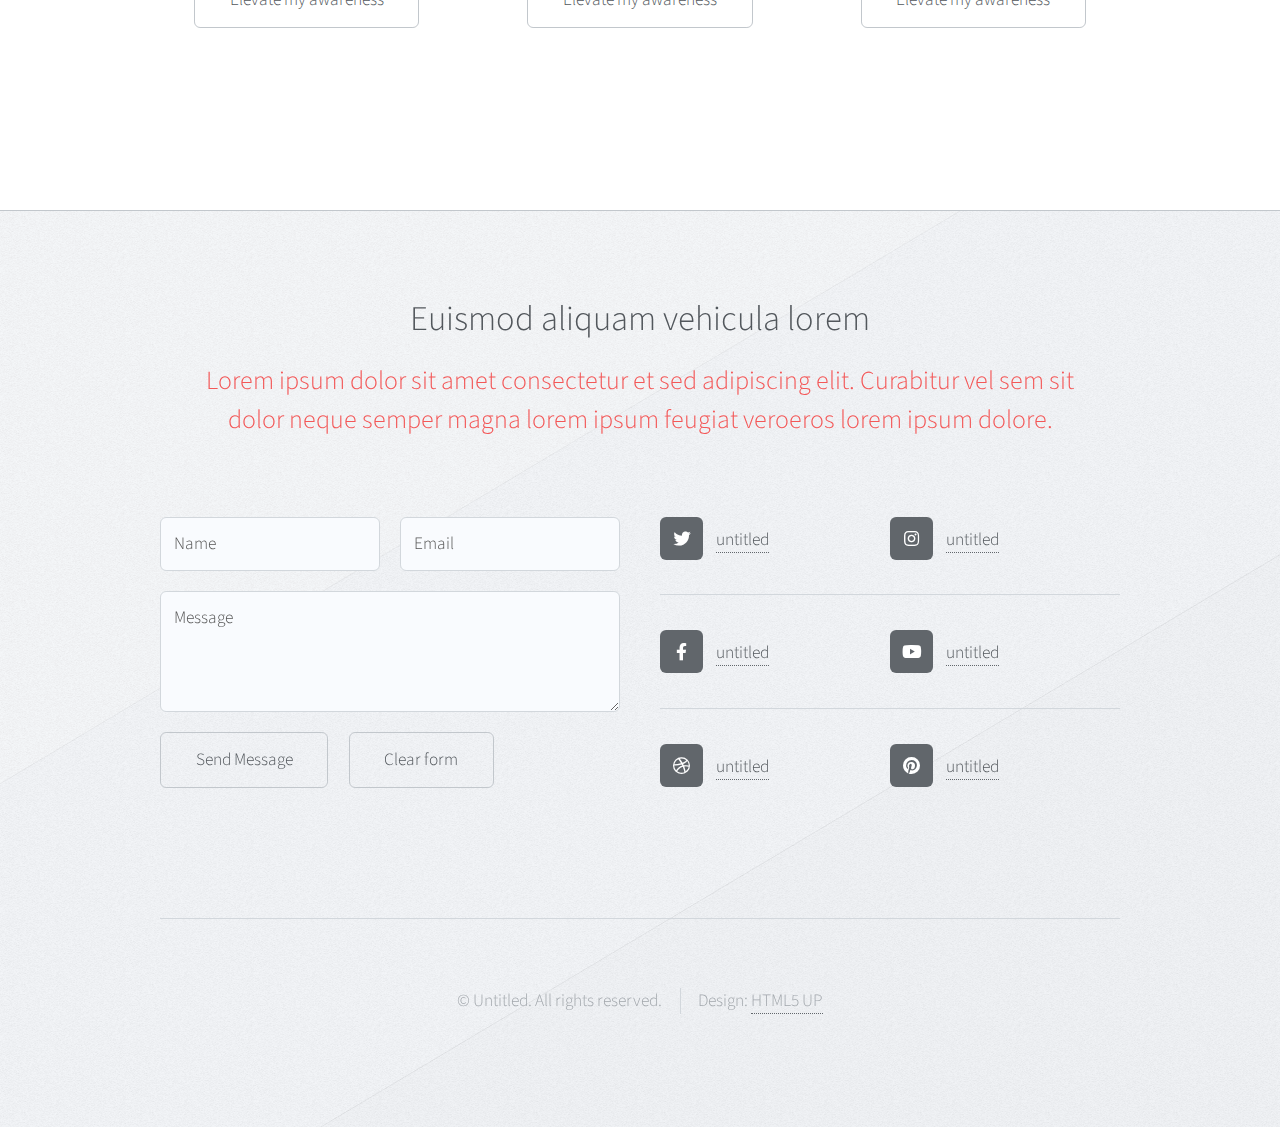
<file: right-sidebar.html>
<!DOCTYPE HTML>
<!--
	Telephasic by HTML5 UP
	html5up.net | @ajlkn
	Free for personal and commercial use under the CCA 3.0 license (html5up.net/license)
-->
<html>
	<head>
		<title>Telephasic by HTML5 UP</title>
		<meta charset="utf-8" />
		<meta name="viewport" content="width=device-width, initial-scale=1, user-scalable=no" />
		<link rel="stylesheet" href="assets/css/main.css" />
	</head>
	<body class="right-sidebar is-preload">
		<div id="page-wrapper">

			<!-- Header -->
				<div id="header-wrapper">
					<div id="header" class="container">

						<!-- Logo -->
							<h1 id="logo"><a href="index.html">Telephasic</a></h1>

						<!-- Nav -->
							<nav id="nav">
								<ul>
									<li>
										<a href="#">Dropdown</a>
										<ul>
											<li><a href="#">Lorem ipsum dolor</a></li>
											<li><a href="#">Magna phasellus</a></li>
											<li><a href="#">Etiam dolore nisl</a></li>
											<li>
												<a href="#">Phasellus consequat</a>
												<ul>
													<li><a href="#">Lorem ipsum dolor</a></li>
													<li><a href="#">Phasellus consequat</a></li>
													<li><a href="#">Magna phasellus</a></li>
													<li><a href="#">Etiam dolore nisl</a></li>
												</ul>
											</li>
											<li><a href="#">Veroeros feugiat</a></li>
										</ul>
									</li>
									<li><a href="left-sidebar.html">Left Sidebar</a></li>
									<li class="break"><a href="right-sidebar.html">Right Sidebar</a></li>
									<li><a href="no-sidebar.html">No Sidebar</a></li>
								</ul>
							</nav>

					</div>
				</div>

			<!-- Main -->
				<div class="wrapper">
					<div class="container" id="main">
						<div class="row gtr-150">
							<div class="col-8 col-12-narrower">

								<!-- Content -->
									<article id="content">
										<header>
											<h2>Right Sidebar</h2>
											<p>Lorem ipsum dolor sit amet consectetur et sed adipiscing elit
											dolor neque semper magna lorem ipsum.</p>
										</header>
										<a href="#" class="image featured"><img src="images/pic01.jpg" alt="" /></a>
										<p>Ut sed tortor luctus, gravida nibh eget, volutpat odio. Proin rhoncus, sapien
										mollis luctus hendrerit, orci dui viverra metus, et cursus nulla mi sed elit. Vestibulum
										condimentum, mauris a mattis vestibulum, urna mauris cursus lorem, eu fringilla lacus
										ante non est. Nullam vitae feugiat libero, eu consequat sem. Proin tincidunt neque
										eros. Duis faucibus blandit ligula, mollis commodo risus sodales at. Sed rutrum et
										turpis vel blandit. Nullam ornare congue massa, at commodo nunc venenatis varius.
										Praesent mollis nisi at vestibulum aliquet. Sed sagittis congue urna ac consectetur.</p>
										<p>Mauris eleifend eleifend felis aliquet ornare. Vestibulum porta velit at elementum
										gravida nibh eget, volutpat odio. Proin rhoncus, sapien
										mollis luctus hendrerit, orci dui viverra metus, et cursus nulla mi sed elit. Vestibulum
										condimentum, mauris a mattis vestibulum, urna mauris cursus lorem, eu fringilla lacus
										ante non est. Nullam vitae feugiat libero, eu consequat sem. Proin tincidunt neque
										eros. Duis faucibus blandit ligula, mollis commodo risus sodales at. Sed rutrum et
										turpis vel blandit. Nullam ornare congue massa, at commodo nunc venenatis varius.
										Praesent mollis nisi at vestibulum aliquet. Sed sagittis congue urna ac consectetur.</p>
										<p>Vestibulum pellentesque posuere lorem non aliquam. Mauris eleifend eleifend
										felis aliquet ornare. Vestibulum porta velit at elementum elementum.</p>
									</article>

							</div>
							<div class="col-4 col-12-narrower">

								<!-- Sidebar -->
									<section id="sidebar">
										<section>
											<header>
												<h3>Elit sed feugiat</h3>
											</header>
											<p>Lorem ipsum dolor sit amet consectetur et sed adipiscing elit. Curabitur et vel
											sem sit amet dolor neque semper magna. Lorem ipsum dolor sit amet consectetur et dolore
											adipiscing elit. Curabitur vel sem sit.</p>
											<ul class="actions">
												<li><a href="#" class="button">Magna amet nullam</a></li>
											</ul>
										</section>
										<section>
											<a href="#" class="image featured"><img src="images/pic07.jpg" alt="" /></a>
											<header>
												<h3>Commodo lorem varius</h3>
											</header>
											<p>Lorem ipsum dolor sit amet consectetur et sed adipiscing elit. Curabitur et vel
											sem sit amet dolor neque semper magna. Lorem ipsum dolor sit amet consectetur et dolore
											adipiscing elit. Curabitur vel sem sit.</p>
											<ul class="actions">
												<li><a href="#" class="button">Ipsum sed dolor</a></li>
											</ul>
										</section>
									</section>

							</div>
						</div>
						<div class="row features">
							<section class="col-4 col-12-narrower feature">
								<div class="image-wrapper first">
									<a href="#" class="image featured"><img src="images/pic03.jpg" alt="" /></a>
								</div>
								<header>
									<h3>Dolor sit consequat magna</h3>
								</header>
								<p>Lorem ipsum dolor sit amet consectetur et sed adipiscing elit. Curabitur
								vel sem sit dolor neque semper magna lorem ipsum.</p>
								<ul class="actions">
									<li><a href="#" class="button">Elevate my awareness</a></li>
								</ul>
							</section>
							<section class="col-4 col-12-narrower feature">
								<div class="image-wrapper">
									<a href="#" class="image featured"><img src="images/pic04.jpg" alt="" /></a>
								</div>
								<header>
									<h3>Dolor sit consequat magna</h3>
								</header>
								<p>Lorem ipsum dolor sit amet consectetur et sed adipiscing elit. Curabitur
								vel sem sit dolor neque semper magna lorem ipsum.</p>
								<ul class="actions">
									<li><a href="#" class="button">Elevate my awareness</a></li>
								</ul>
							</section>
							<section class="col-4 col-12-narrower feature">
								<div class="image-wrapper">
									<a href="#" class="image featured"><img src="images/pic05.jpg" alt="" /></a>
								</div>
								<header>
									<h3>Dolor sit consequat magna</h3>
								</header>
								<p>Lorem ipsum dolor sit amet consectetur et sed adipiscing elit. Curabitur
								vel sem sit dolor neque semper magna lorem ipsum.</p>
								<ul class="actions">
									<li><a href="#" class="button">Elevate my awareness</a></li>
								</ul>
							</section>
						</div>
					</div>
				</div>

			<!-- Footer -->
				<div id="footer-wrapper">
					<div id="footer" class="container">
						<header class="major">
							<h2>Euismod aliquam vehicula lorem</h2>
							<p>Lorem ipsum dolor sit amet consectetur et sed adipiscing elit. Curabitur vel sem sit<br />
							dolor neque semper magna lorem ipsum feugiat veroeros lorem ipsum dolore.</p>
						</header>
						<div class="row">
							<section class="col-6 col-12-narrower">
								<form method="post" action="#">
									<div class="row gtr-50">
										<div class="col-6 col-12-mobile">
											<input name="name" placeholder="Name" type="text" />
										</div>
										<div class="col-6 col-12-mobile">
											<input name="email" placeholder="Email" type="text" />
										</div>
										<div class="col-12">
											<textarea name="message" placeholder="Message"></textarea>
										</div>
										<div class="col-12">
											<ul class="actions">
												<li><input type="submit" value="Send Message" /></li>
												<li><input type="reset" value="Clear form" /></li>
											</ul>
										</div>
									</div>
								</form>
							</section>
							<section class="col-6 col-12-narrower">
								<div class="row gtr-0">
									<ul class="divided icons col-6 col-12-mobile">
										<li class="icon brands fa-twitter"><a href="#"><span class="extra">twitter.com/</span>untitled</a></li>
										<li class="icon brands fa-facebook-f"><a href="#"><span class="extra">facebook.com/</span>untitled</a></li>
										<li class="icon brands fa-dribbble"><a href="#"><span class="extra">dribbble.com/</span>untitled</a></li>
									</ul>
									<ul class="divided icons col-6 col-12-mobile">
										<li class="icon brands fa-instagram"><a href="#"><span class="extra">instagram.com/</span>untitled</a></li>
										<li class="icon brands fa-youtube"><a href="#"><span class="extra">youtube.com/</span>untitled</a></li>
										<li class="icon brands fa-pinterest"><a href="#"><span class="extra">pinterest.com/</span>untitled</a></li>
									</ul>
								</div>
							</section>
						</div>
					</div>
					<div id="copyright" class="container">
						<ul class="menu">
							<li>&copy; Untitled. All rights reserved.</li><li>Design: <a href="http://html5up.net">HTML5 UP</a></li>
						</ul>
					</div>
				</div>

		</div>

		<!-- Scripts -->
			<script src="assets/js/jquery.min.js"></script>
			<script src="assets/js/jquery.dropotron.min.js"></script>
			<script src="assets/js/browser.min.js"></script>
			<script src="assets/js/breakpoints.min.js"></script>
			<script src="assets/js/util.js"></script>
			<script src="assets/js/main.js"></script>

	</body>
</html>
</file>
<file: assets/css/main.css>
@import url("fontawesome-all.min.css");
@import url("https://fonts.googleapis.com/css?family=Source+Sans+Pro:300,300italic,400,400italic,600");

/*
	Telephasic by HTML5 UP
	html5up.net | @ajlkn
	Free for personal and commercial use under the CCA 3.0 license (html5up.net/license)
*/

html, body, div, span, applet, object,
iframe, h1, h2, h3, h4, h5, h6, p, blockquote,
pre, a, abbr, acronym, address, big, cite,
code, del, dfn, em, img, ins, kbd, q, s, samp,
small, strike, strong, sub, sup, tt, var, b,
u, i, center, dl, dt, dd, ol, ul, li, fieldset,
form, label, legend, table, caption, tbody,
tfoot, thead, tr, th, td, article, aside,
canvas, details, embed, figure, figcaption,
footer, header, hgroup, menu, nav, output, ruby,
section, summary, time, mark, audio, video {
	margin: 0;
	padding: 0;
	border: 0;
	font-size: 100%;
	font: inherit;
	vertical-align: baseline;}

article, aside, details, figcaption, figure,
footer, header, hgroup, menu, nav, section {
	display: block;}

body {
	line-height: 1;
}

ol, ul {
	list-style: none;
}

blockquote, q {
	quotes: none;
}

	blockquote:before, blockquote:after, q:before, q:after {
		content: '';
		content: none;
	}

table {
	border-collapse: collapse;
	border-spacing: 0;
}

body {
	-webkit-text-size-adjust: none;
}

mark {
	background-color: transparent;
	color: inherit;
}

input::-moz-focus-inner {
	border: 0;
	padding: 0;
}

input, select, textarea {
	-moz-appearance: none;
	-webkit-appearance: none;
	-ms-appearance: none;
	appearance: none;
}

/* Basic */

	@-ms-viewport {
		width: device-width;
	}

	html {
		box-sizing: border-box;
	}

	*, *:before, *:after {
		box-sizing: inherit;
	}

	body {
		background: #f5f7fa;
		font-family: 'Source Sans Pro', sans-serif;
		font-weight: 300;
		color: #52575c;
		line-height: 1.75em;
		font-size: 14pt;
	}

		body.is-preload *, body.is-preload *:before, body.is-preload *:after {
			-moz-animation: none !important;
			-webkit-animation: none !important;
			-ms-animation: none !important;
			animation: none !important;
			-moz-transition: none !important;
			-webkit-transition: none !important;
			-ms-transition: none !important;
			transition: none !important;
		}

	input, textarea, select {
		font-family: 'Source Sans Pro', sans-serif;
		font-weight: 300;
		color: #52575c;
		line-height: 1.75em;
		font-size: 15pt;
	}

	h1, h2, h3, h4, h5, h6 {
		font-weight: 300;
		color: #52575c;
	}

	h1 a, h2 a, h3 a, h4 a, h5 a, h6 a {
		color: inherit;
		text-decoration: none;
	}

	h2 {
		font-size: 2em;
		line-height: 1.25em;
	}

	h3 {
		font-size: 1.5em;
		line-height: 1.5em;
	}

	a {
		-moz-transition: color 0.25s ease-in-out, border-color 0.25s ease-in-out, background-color 0.25s ease-in-out;
		-webkit-transition: color 0.25s ease-in-out, border-color 0.25s ease-in-out, background-color 0.25s ease-in-out;
		-ms-transition: color 0.25s ease-in-out, border-color 0.25s ease-in-out, background-color 0.25s ease-in-out;
		transition: color 0.25s ease-in-out, border-color 0.25s ease-in-out, background-color 0.25s ease-in-out;
		color: inherit;
		text-decoration: none;
		border-bottom: dotted 1px #62676c;
	}

		a:hover {
			color: #f35858;
			border-bottom-color: rgba(255, 255, 255, 0);
		}

	strong, b {
		font-weight: 400;
		color: #42474c;
	}

	em, i {
		font-style: italic;
	}

	sub {
		position: relative;
		top: 0.5em;
		font-size: 0.8em;
	}

	sup {
		position: relative;
		top: -0.5em;
		font-size: 0.8em;
	}

	hr {
		border: 0;
		border-top: solid 1px #c2c7cc;
	}

	blockquote {
		border-left: solid 0.5em #c2c7cc;
		padding: 1em 0 1em 2em;
		font-style: italic;
	}

	p, ul, ol, dl, table {
		margin-bottom: 1.5em;
	}

	br.clear {
		clear: both;
	}

	.features {
		margin-bottom: 1.5em;
	}

	.feature {
		text-align: center;
	}

/* Sections/Article */

	section, article {
		margin-bottom: 3em;
	}

	section > :last-child,
	article > :last-child,
	section:last-child,
	article:last-child {
		margin-bottom: 0;
	}

	.row > section, .row > article {
		margin-bottom: 0;
	}

	header {
		margin-bottom: 1.5em;
	}

		header > p {
			display: block;
			color: #f35858;
			padding: 0.75em 0 1em 0;
			font-size: 1.5em;
			line-height: 1.5em;
		}

		header.major {
			text-align: center;
		}

/* Container */

	.container {
		margin: 0 auto;
		max-width: 100%;
		width: 1200px;
	}

		@media screen and (max-width: 1280px) {

			.container {
				width: 960px;
			}

		}

		@media screen and (max-width: 1080px) {

			.container {
				width: 100%;
			}

		}

		@media screen and (max-width: 820px) {

			.container {
				width: 100%;
			}

		}

		@media screen and (max-width: 736px) {

			.container {
				width: 100%;
			}

		}

		@media screen and (max-width: 480px) {

			.container {
				width: 100%;
			}

		}

/* Row */

	.row {
		display: flex;
		flex-wrap: wrap;
		box-sizing: border-box;
		align-items: stretch;
	}

		.row > * {
			box-sizing: border-box;
		}

		.row.gtr-uniform > * > :last-child {
			margin-bottom: 0;
		}

		.row.aln-left {
			justify-content: flex-start;
		}

		.row.aln-center {
			justify-content: center;
		}

		.row.aln-right {
			justify-content: flex-end;
		}

		.row.aln-top {
			align-items: flex-start;
		}

		.row.aln-middle {
			align-items: center;
		}

		.row.aln-bottom {
			align-items: flex-end;
		}

		.row > .imp {
			order: -1;
		}

		.row > .col-1 {
			width: 8.33333%;
		}

		.row > .off-1 {
			margin-left: 8.33333%;
		}

		.row > .col-2 {
			width: 16.66667%;
		}

		.row > .off-2 {
			margin-left: 16.66667%;
		}

		.row > .col-3 {
			width: 25%;
		}

		.row > .off-3 {
			margin-left: 25%;
		}

		.row > .col-4 {
			width: 33.33333%;
		}

		.row > .off-4 {
			margin-left: 33.33333%;
		}

		.row > .col-5 {
			width: 41.66667%;
		}

		.row > .off-5 {
			margin-left: 41.66667%;
		}

		.row > .col-6 {
			width: 50%;
		}

		.row > .off-6 {
			margin-left: 50%;
		}

		.row > .col-7 {
			width: 58.33333%;
		}

		.row > .off-7 {
			margin-left: 58.33333%;
		}

		.row > .col-8 {
			width: 66.66667%;
		}

		.row > .off-8 {
			margin-left: 66.66667%;
		}

		.row > .col-9 {
			width: 75%;
		}

		.row > .off-9 {
			margin-left: 75%;
		}

		.row > .col-10 {
			width: 83.33333%;
		}

		.row > .off-10 {
			margin-left: 83.33333%;
		}

		.row > .col-11 {
			width: 91.66667%;
		}

		.row > .off-11 {
			margin-left: 91.66667%;
		}

		.row > .col-12 {
			width: 100%;
		}

		.row > .off-12 {
			margin-left: 100%;
		}

		.row.gtr-0 {
			margin-top: 0px;
			margin-left: 0px;
		}

			.row.gtr-0 > * {
				padding: 0px 0 0 0px;
			}

			.row.gtr-0.gtr-uniform {
				margin-top: 0px;
			}

				.row.gtr-0.gtr-uniform > * {
					padding-top: 0px;
				}

		.row.gtr-25 {
			margin-top: -12.5px;
			margin-left: -12.5px;
		}

			.row.gtr-25 > * {
				padding: 12.5px 0 0 12.5px;
			}

			.row.gtr-25.gtr-uniform {
				margin-top: -12.5px;
			}

				.row.gtr-25.gtr-uniform > * {
					padding-top: 12.5px;
				}

		.row.gtr-50 {
			margin-top: -25px;
			margin-left: -25px;
		}

			.row.gtr-50 > * {
				padding: 25px 0 0 25px;
			}

			.row.gtr-50.gtr-uniform {
				margin-top: -25px;
			}

				.row.gtr-50.gtr-uniform > * {
					padding-top: 25px;
				}

		.row {
			margin-top: -50px;
			margin-left: -50px;
		}

			.row > * {
				padding: 50px 0 0 50px;
			}

			.row.gtr-uniform {
				margin-top: -50px;
			}

				.row.gtr-uniform > * {
					padding-top: 50px;
				}

		.row.gtr-150 {
			margin-top: -75px;
			margin-left: -75px;
		}

			.row.gtr-150 > * {
				padding: 75px 0 0 75px;
			}

			.row.gtr-150.gtr-uniform {
				margin-top: -75px;
			}

				.row.gtr-150.gtr-uniform > * {
					padding-top: 75px;
				}

		.row.gtr-200 {
			margin-top: -100px;
			margin-left: -100px;
		}

			.row.gtr-200 > * {
				padding: 100px 0 0 100px;
			}

			.row.gtr-200.gtr-uniform {
				margin-top: -100px;
			}

				.row.gtr-200.gtr-uniform > * {
					padding-top: 100px;
				}

		@media screen and (max-width: 1280px) {

			.row {
				display: flex;
				flex-wrap: wrap;
				box-sizing: border-box;
				align-items: stretch;
			}

				.row > * {
					box-sizing: border-box;
				}

				.row.gtr-uniform > * > :last-child {
					margin-bottom: 0;
				}

				.row.aln-left {
					justify-content: flex-start;
				}

				.row.aln-center {
					justify-content: center;
				}

				.row.aln-right {
					justify-content: flex-end;
				}

				.row.aln-top {
					align-items: flex-start;
				}

				.row.aln-middle {
					align-items: center;
				}

				.row.aln-bottom {
					align-items: flex-end;
				}

				.row > .imp-normal {
					order: -1;
				}

				.row > .col-1-normal {
					width: 8.33333%;
				}

				.row > .off-1-normal {
					margin-left: 8.33333%;
				}

				.row > .col-2-normal {
					width: 16.66667%;
				}

				.row > .off-2-normal {
					margin-left: 16.66667%;
				}

				.row > .col-3-normal {
					width: 25%;
				}

				.row > .off-3-normal {
					margin-left: 25%;
				}

				.row > .col-4-normal {
					width: 33.33333%;
				}

				.row > .off-4-normal {
					margin-left: 33.33333%;
				}

				.row > .col-5-normal {
					width: 41.66667%;
				}

				.row > .off-5-normal {
					margin-left: 41.66667%;
				}

				.row > .col-6-normal {
					width: 50%;
				}

				.row > .off-6-normal {
					margin-left: 50%;
				}

				.row > .col-7-normal {
					width: 58.33333%;
				}

				.row > .off-7-normal {
					margin-left: 58.33333%;
				}

				.row > .col-8-normal {
					width: 66.66667%;
				}

				.row > .off-8-normal {
					margin-left: 66.66667%;
				}

				.row > .col-9-normal {
					width: 75%;
				}

				.row > .off-9-normal {
					margin-left: 75%;
				}

				.row > .col-10-normal {
					width: 83.33333%;
				}

				.row > .off-10-normal {
					margin-left: 83.33333%;
				}

				.row > .col-11-normal {
					width: 91.66667%;
				}

				.row > .off-11-normal {
					margin-left: 91.66667%;
				}

				.row > .col-12-normal {
					width: 100%;
				}

				.row > .off-12-normal {
					margin-left: 100%;
				}

				.row.gtr-0 {
					margin-top: 0px;
					margin-left: 0px;
				}

					.row.gtr-0 > * {
						padding: 0px 0 0 0px;
					}

					.row.gtr-0.gtr-uniform {
						margin-top: 0px;
					}

						.row.gtr-0.gtr-uniform > * {
							padding-top: 0px;
						}

				.row.gtr-25 {
					margin-top: -10px;
					margin-left: -10px;
				}

					.row.gtr-25 > * {
						padding: 10px 0 0 10px;
					}

					.row.gtr-25.gtr-uniform {
						margin-top: -10px;
					}

						.row.gtr-25.gtr-uniform > * {
							padding-top: 10px;
						}

				.row.gtr-50 {
					margin-top: -20px;
					margin-left: -20px;
				}

					.row.gtr-50 > * {
						padding: 20px 0 0 20px;
					}

					.row.gtr-50.gtr-uniform {
						margin-top: -20px;
					}

						.row.gtr-50.gtr-uniform > * {
							padding-top: 20px;
						}

				.row {
					margin-top: -40px;
					margin-left: -40px;
				}

					.row > * {
						padding: 40px 0 0 40px;
					}

					.row.gtr-uniform {
						margin-top: -40px;
					}

						.row.gtr-uniform > * {
							padding-top: 40px;
						}

				.row.gtr-150 {
					margin-top: -60px;
					margin-left: -60px;
				}

					.row.gtr-150 > * {
						padding: 60px 0 0 60px;
					}

					.row.gtr-150.gtr-uniform {
						margin-top: -60px;
					}

						.row.gtr-150.gtr-uniform > * {
							padding-top: 60px;
						}

				.row.gtr-200 {
					margin-top: -80px;
					margin-left: -80px;
				}

					.row.gtr-200 > * {
						padding: 80px 0 0 80px;
					}

					.row.gtr-200.gtr-uniform {
						margin-top: -80px;
					}

						.row.gtr-200.gtr-uniform > * {
							padding-top: 80px;
						}

		}

		@media screen and (max-width: 1080px) {

			.row {
				display: flex;
				flex-wrap: wrap;
				box-sizing: border-box;
				align-items: stretch;
			}

				.row > * {
					box-sizing: border-box;
				}

				.row.gtr-uniform > * > :last-child {
					margin-bottom: 0;
				}

				.row.aln-left {
					justify-content: flex-start;
				}

				.row.aln-center {
					justify-content: center;
				}

				.row.aln-right {
					justify-content: flex-end;
				}

				.row.aln-top {
					align-items: flex-start;
				}

				.row.aln-middle {
					align-items: center;
				}

				.row.aln-bottom {
					align-items: flex-end;
				}

				.row > .imp-narrow {
					order: -1;
				}

				.row > .col-1-narrow {
					width: 8.33333%;
				}

				.row > .off-1-narrow {
					margin-left: 8.33333%;
				}

				.row > .col-2-narrow {
					width: 16.66667%;
				}

				.row > .off-2-narrow {
					margin-left: 16.66667%;
				}

				.row > .col-3-narrow {
					width: 25%;
				}

				.row > .off-3-narrow {
					margin-left: 25%;
				}

				.row > .col-4-narrow {
					width: 33.33333%;
				}

				.row > .off-4-narrow {
					margin-left: 33.33333%;
				}

				.row > .col-5-narrow {
					width: 41.66667%;
				}

				.row > .off-5-narrow {
					margin-left: 41.66667%;
				}

				.row > .col-6-narrow {
					width: 50%;
				}

				.row > .off-6-narrow {
					margin-left: 50%;
				}

				.row > .col-7-narrow {
					width: 58.33333%;
				}

				.row > .off-7-narrow {
					margin-left: 58.33333%;
				}

				.row > .col-8-narrow {
					width: 66.66667%;
				}

				.row > .off-8-narrow {
					margin-left: 66.66667%;
				}

				.row > .col-9-narrow {
					width: 75%;
				}

				.row > .off-9-narrow {
					margin-left: 75%;
				}

				.row > .col-10-narrow {
					width: 83.33333%;
				}

				.row > .off-10-narrow {
					margin-left: 83.33333%;
				}

				.row > .col-11-narrow {
					width: 91.66667%;
				}

				.row > .off-11-narrow {
					margin-left: 91.66667%;
				}

				.row > .col-12-narrow {
					width: 100%;
				}

				.row > .off-12-narrow {
					margin-left: 100%;
				}

				.row.gtr-0 {
					margin-top: 0px;
					margin-left: 0px;
				}

					.row.gtr-0 > * {
						padding: 0px 0 0 0px;
					}

					.row.gtr-0.gtr-uniform {
						margin-top: 0px;
					}

						.row.gtr-0.gtr-uniform > * {
							padding-top: 0px;
						}

				.row.gtr-25 {
					margin-top: -10px;
					margin-left: -10px;
				}

					.row.gtr-25 > * {
						padding: 10px 0 0 10px;
					}

					.row.gtr-25.gtr-uniform {
						margin-top: -10px;
					}

						.row.gtr-25.gtr-uniform > * {
							padding-top: 10px;
						}

				.row.gtr-50 {
					margin-top: -20px;
					margin-left: -20px;
				}

					.row.gtr-50 > * {
						padding: 20px 0 0 20px;
					}

					.row.gtr-50.gtr-uniform {
						margin-top: -20px;
					}

						.row.gtr-50.gtr-uniform > * {
							padding-top: 20px;
						}

				.row {
					margin-top: -40px;
					margin-left: -40px;
				}

					.row > * {
						padding: 40px 0 0 40px;
					}

					.row.gtr-uniform {
						margin-top: -40px;
					}

						.row.gtr-uniform > * {
							padding-top: 40px;
						}

				.row.gtr-150 {
					margin-top: -60px;
					margin-left: -60px;
				}

					.row.gtr-150 > * {
						padding: 60px 0 0 60px;
					}

					.row.gtr-150.gtr-uniform {
						margin-top: -60px;
					}

						.row.gtr-150.gtr-uniform > * {
							padding-top: 60px;
						}

				.row.gtr-200 {
					margin-top: -80px;
					margin-left: -80px;
				}

					.row.gtr-200 > * {
						padding: 80px 0 0 80px;
					}

					.row.gtr-200.gtr-uniform {
						margin-top: -80px;
					}

						.row.gtr-200.gtr-uniform > * {
							padding-top: 80px;
						}

		}

		@media screen and (max-width: 820px) {

			.row {
				display: flex;
				flex-wrap: wrap;
				box-sizing: border-box;
				align-items: stretch;
			}

				.row > * {
					box-sizing: border-box;
				}

				.row.gtr-uniform > * > :last-child {
					margin-bottom: 0;
				}

				.row.aln-left {
					justify-content: flex-start;
				}

				.row.aln-center {
					justify-content: center;
				}

				.row.aln-right {
					justify-content: flex-end;
				}

				.row.aln-top {
					align-items: flex-start;
				}

				.row.aln-middle {
					align-items: center;
				}

				.row.aln-bottom {
					align-items: flex-end;
				}

				.row > .imp-narrower {
					order: -1;
				}

				.row > .col-1-narrower {
					width: 8.33333%;
				}

				.row > .off-1-narrower {
					margin-left: 8.33333%;
				}

				.row > .col-2-narrower {
					width: 16.66667%;
				}

				.row > .off-2-narrower {
					margin-left: 16.66667%;
				}

				.row > .col-3-narrower {
					width: 25%;
				}

				.row > .off-3-narrower {
					margin-left: 25%;
				}

				.row > .col-4-narrower {
					width: 33.33333%;
				}

				.row > .off-4-narrower {
					margin-left: 33.33333%;
				}

				.row > .col-5-narrower {
					width: 41.66667%;
				}

				.row > .off-5-narrower {
					margin-left: 41.66667%;
				}

				.row > .col-6-narrower {
					width: 50%;
				}

				.row > .off-6-narrower {
					margin-left: 50%;
				}

				.row > .col-7-narrower {
					width: 58.33333%;
				}

				.row > .off-7-narrower {
					margin-left: 58.33333%;
				}

				.row > .col-8-narrower {
					width: 66.66667%;
				}

				.row > .off-8-narrower {
					margin-left: 66.66667%;
				}

				.row > .col-9-narrower {
					width: 75%;
				}

				.row > .off-9-narrower {
					margin-left: 75%;
				}

				.row > .col-10-narrower {
					width: 83.33333%;
				}

				.row > .off-10-narrower {
					margin-left: 83.33333%;
				}

				.row > .col-11-narrower {
					width: 91.66667%;
				}

				.row > .off-11-narrower {
					margin-left: 91.66667%;
				}

				.row > .col-12-narrower {
					width: 100%;
				}

				.row > .off-12-narrower {
					margin-left: 100%;
				}

				.row.gtr-0 {
					margin-top: 0px;
					margin-left: 0px;
				}

					.row.gtr-0 > * {
						padding: 0px 0 0 0px;
					}

					.row.gtr-0.gtr-uniform {
						margin-top: 0px;
					}

						.row.gtr-0.gtr-uniform > * {
							padding-top: 0px;
						}

				.row.gtr-25 {
					margin-top: -7.5px;
					margin-left: -7.5px;
				}

					.row.gtr-25 > * {
						padding: 7.5px 0 0 7.5px;
					}

					.row.gtr-25.gtr-uniform {
						margin-top: -7.5px;
					}

						.row.gtr-25.gtr-uniform > * {
							padding-top: 7.5px;
						}

				.row.gtr-50 {
					margin-top: -15px;
					margin-left: -15px;
				}

					.row.gtr-50 > * {
						padding: 15px 0 0 15px;
					}

					.row.gtr-50.gtr-uniform {
						margin-top: -15px;
					}

						.row.gtr-50.gtr-uniform > * {
							padding-top: 15px;
						}

				.row {
					margin-top: -30px;
					margin-left: -30px;
				}

					.row > * {
						padding: 30px 0 0 30px;
					}

					.row.gtr-uniform {
						margin-top: -30px;
					}

						.row.gtr-uniform > * {
							padding-top: 30px;
						}

				.row.gtr-150 {
					margin-top: -45px;
					margin-left: -45px;
				}

					.row.gtr-150 > * {
						padding: 45px 0 0 45px;
					}

					.row.gtr-150.gtr-uniform {
						margin-top: -45px;
					}

						.row.gtr-150.gtr-uniform > * {
							padding-top: 45px;
						}

				.row.gtr-200 {
					margin-top: -60px;
					margin-left: -60px;
				}

					.row.gtr-200 > * {
						padding: 60px 0 0 60px;
					}

					.row.gtr-200.gtr-uniform {
						margin-top: -60px;
					}

						.row.gtr-200.gtr-uniform > * {
							padding-top: 60px;
						}

		}

		@media screen and (max-width: 736px) {

			.row {
				display: flex;
				flex-wrap: wrap;
				box-sizing: border-box;
				align-items: stretch;
			}

				.row > * {
					box-sizing: border-box;
				}

				.row.gtr-uniform > * > :last-child {
					margin-bottom: 0;
				}

				.row.aln-left {
					justify-content: flex-start;
				}

				.row.aln-center {
					justify-content: center;
				}

				.row.aln-right {
					justify-content: flex-end;
				}

				.row.aln-top {
					align-items: flex-start;
				}

				.row.aln-middle {
					align-items: center;
				}

				.row.aln-bottom {
					align-items: flex-end;
				}

				.row > .imp-mobile {
					order: -1;
				}

				.row > .col-1-mobile {
					width: 8.33333%;
				}

				.row > .off-1-mobile {
					margin-left: 8.33333%;
				}

				.row > .col-2-mobile {
					width: 16.66667%;
				}

				.row > .off-2-mobile {
					margin-left: 16.66667%;
				}

				.row > .col-3-mobile {
					width: 25%;
				}

				.row > .off-3-mobile {
					margin-left: 25%;
				}

				.row > .col-4-mobile {
					width: 33.33333%;
				}

				.row > .off-4-mobile {
					margin-left: 33.33333%;
				}

				.row > .col-5-mobile {
					width: 41.66667%;
				}

				.row > .off-5-mobile {
					margin-left: 41.66667%;
				}

				.row > .col-6-mobile {
					width: 50%;
				}

				.row > .off-6-mobile {
					margin-left: 50%;
				}

				.row > .col-7-mobile {
					width: 58.33333%;
				}

				.row > .off-7-mobile {
					margin-left: 58.33333%;
				}

				.row > .col-8-mobile {
					width: 66.66667%;
				}

				.row > .off-8-mobile {
					margin-left: 66.66667%;
				}

				.row > .col-9-mobile {
					width: 75%;
				}

				.row > .off-9-mobile {
					margin-left: 75%;
				}

				.row > .col-10-mobile {
					width: 83.33333%;
				}

				.row > .off-10-mobile {
					margin-left: 83.33333%;
				}

				.row > .col-11-mobile {
					width: 91.66667%;
				}

				.row > .off-11-mobile {
					margin-left: 91.66667%;
				}

				.row > .col-12-mobile {
					width: 100%;
				}

				.row > .off-12-mobile {
					margin-left: 100%;
				}

				.row.gtr-0 {
					margin-top: 0px;
					margin-left: 0px;
				}

					.row.gtr-0 > * {
						padding: 0px 0 0 0px;
					}

					.row.gtr-0.gtr-uniform {
						margin-top: 0px;
					}

						.row.gtr-0.gtr-uniform > * {
							padding-top: 0px;
						}

				.row.gtr-25 {
					margin-top: -5px;
					margin-left: -5px;
				}

					.row.gtr-25 > * {
						padding: 5px 0 0 5px;
					}

					.row.gtr-25.gtr-uniform {
						margin-top: -5px;
					}

						.row.gtr-25.gtr-uniform > * {
							padding-top: 5px;
						}

				.row.gtr-50 {
					margin-top: -10px;
					margin-left: -10px;
				}

					.row.gtr-50 > * {
						padding: 10px 0 0 10px;
					}

					.row.gtr-50.gtr-uniform {
						margin-top: -10px;
					}

						.row.gtr-50.gtr-uniform > * {
							padding-top: 10px;
						}

				.row {
					margin-top: -20px;
					margin-left: -20px;
				}

					.row > * {
						padding: 20px 0 0 20px;
					}

					.row.gtr-uniform {
						margin-top: -20px;
					}

						.row.gtr-uniform > * {
							padding-top: 20px;
						}

				.row.gtr-150 {
					margin-top: -30px;
					margin-left: -30px;
				}

					.row.gtr-150 > * {
						padding: 30px 0 0 30px;
					}

					.row.gtr-150.gtr-uniform {
						margin-top: -30px;
					}

						.row.gtr-150.gtr-uniform > * {
							padding-top: 30px;
						}

				.row.gtr-200 {
					margin-top: -40px;
					margin-left: -40px;
				}

					.row.gtr-200 > * {
						padding: 40px 0 0 40px;
					}

					.row.gtr-200.gtr-uniform {
						margin-top: -40px;
					}

						.row.gtr-200.gtr-uniform > * {
							padding-top: 40px;
						}

		}

		@media screen and (max-width: 480px) {

			.row {
				display: flex;
				flex-wrap: wrap;
				box-sizing: border-box;
				align-items: stretch;
			}

				.row > * {
					box-sizing: border-box;
				}

				.row.gtr-uniform > * > :last-child {
					margin-bottom: 0;
				}

				.row.aln-left {
					justify-content: flex-start;
				}

				.row.aln-center {
					justify-content: center;
				}

				.row.aln-right {
					justify-content: flex-end;
				}

				.row.aln-top {
					align-items: flex-start;
				}

				.row.aln-middle {
					align-items: center;
				}

				.row.aln-bottom {
					align-items: flex-end;
				}

				.row > .imp-mobilep {
					order: -1;
				}

				.row > .col-1-mobilep {
					width: 8.33333%;
				}

				.row > .off-1-mobilep {
					margin-left: 8.33333%;
				}

				.row > .col-2-mobilep {
					width: 16.66667%;
				}

				.row > .off-2-mobilep {
					margin-left: 16.66667%;
				}

				.row > .col-3-mobilep {
					width: 25%;
				}

				.row > .off-3-mobilep {
					margin-left: 25%;
				}

				.row > .col-4-mobilep {
					width: 33.33333%;
				}

				.row > .off-4-mobilep {
					margin-left: 33.33333%;
				}

				.row > .col-5-mobilep {
					width: 41.66667%;
				}

				.row > .off-5-mobilep {
					margin-left: 41.66667%;
				}

				.row > .col-6-mobilep {
					width: 50%;
				}

				.row > .off-6-mobilep {
					margin-left: 50%;
				}

				.row > .col-7-mobilep {
					width: 58.33333%;
				}

				.row > .off-7-mobilep {
					margin-left: 58.33333%;
				}

				.row > .col-8-mobilep {
					width: 66.66667%;
				}

				.row > .off-8-mobilep {
					margin-left: 66.66667%;
				}

				.row > .col-9-mobilep {
					width: 75%;
				}

				.row > .off-9-mobilep {
					margin-left: 75%;
				}

				.row > .col-10-mobilep {
					width: 83.33333%;
				}

				.row > .off-10-mobilep {
					margin-left: 83.33333%;
				}

				.row > .col-11-mobilep {
					width: 91.66667%;
				}

				.row > .off-11-mobilep {
					margin-left: 91.66667%;
				}

				.row > .col-12-mobilep {
					width: 100%;
				}

				.row > .off-12-mobilep {
					margin-left: 100%;
				}

				.row.gtr-0 {
					margin-top: 0px;
					margin-left: 0px;
				}

					.row.gtr-0 > * {
						padding: 0px 0 0 0px;
					}

					.row.gtr-0.gtr-uniform {
						margin-top: 0px;
					}

						.row.gtr-0.gtr-uniform > * {
							padding-top: 0px;
						}

				.row.gtr-25 {
					margin-top: -5px;
					margin-left: -5px;
				}

					.row.gtr-25 > * {
						padding: 5px 0 0 5px;
					}

					.row.gtr-25.gtr-uniform {
						margin-top: -5px;
					}

						.row.gtr-25.gtr-uniform > * {
							padding-top: 5px;
						}

				.row.gtr-50 {
					margin-top: -10px;
					margin-left: -10px;
				}

					.row.gtr-50 > * {
						padding: 10px 0 0 10px;
					}

					.row.gtr-50.gtr-uniform {
						margin-top: -10px;
					}

						.row.gtr-50.gtr-uniform > * {
							padding-top: 10px;
						}

				.row {
					margin-top: -20px;
					margin-left: -20px;
				}

					.row > * {
						padding: 20px 0 0 20px;
					}

					.row.gtr-uniform {
						margin-top: -20px;
					}

						.row.gtr-uniform > * {
							padding-top: 20px;
						}

				.row.gtr-150 {
					margin-top: -30px;
					margin-left: -30px;
				}

					.row.gtr-150 > * {
						padding: 30px 0 0 30px;
					}

					.row.gtr-150.gtr-uniform {
						margin-top: -30px;
					}

						.row.gtr-150.gtr-uniform > * {
							padding-top: 30px;
						}

				.row.gtr-200 {
					margin-top: -40px;
					margin-left: -40px;
				}

					.row.gtr-200 > * {
						padding: 40px 0 0 40px;
					}

					.row.gtr-200.gtr-uniform {
						margin-top: -40px;
					}

						.row.gtr-200.gtr-uniform > * {
							padding-top: 40px;
						}

		}

/* Image */

	.image {
		-moz-transition: opacity 0.25s ease-in-out;
		-webkit-transition: opacity 0.25s ease-in-out;
		-ms-transition: opacity 0.25s ease-in-out;
		transition: opacity 0.25s ease-in-out;
		display: inline-block;
		outline: 0;
		border: 0;
	}

		.image img {
			display: block;
			width: 100%;
		}

		.image.fit {
			display: block;
			width: 100%;
		}

		.image.featured {
			display: block;
			width: 100%;
			margin: 0 0 3em 0;
		}

		.image.left {
			float: left;
			margin: 0 2em 2em 0;
		}

		.image.centered {
			display: block;
			margin: 0 0 3em 0;
		}

			.image.centered img {
				margin: 0 auto;
				width: auto;
			}

	a.image:hover {
		opacity: 0.85;
	}

/* List */

	ul {
		list-style: disc;
		padding-left: 1em;
	}

		ul li {
			padding-left: 0.5em;
		}

	ol {
		list-style: decimal;
		padding-left: 1.25em;
	}

		ol li {
			padding-left: 0.25em;
		}

/* Actions */

	ul.actions {
		padding-top: 1em;
		list-style: none;
		padding-left: 0;
	}

		ul.actions.major {
			text-align: center;
		}

		ul.actions li {
			display: inline-block;
			margin-left: 1em;
			padding-left: 0;
		}

			ul.actions li:first-child {
				margin-left: 0;
			}

/* Divided */

	ul.divided {
		list-style: none;
		padding-left: 0;
	}

		ul.divided li {
			border-top: solid 1px #d2d7dc;
			padding-top: 2em;
			margin-top: 2em;
			padding-left: 0;
		}

			ul.divided li:first-child {
				padding-top: 0;
				margin-top: 0;
				border-top: 0;
			}

/* Icons */

	ul.icons {
		list-style: none;
		padding-left: 0;
	}

		ul.icons li {
			padding-left: 0;
		}

			ul.icons li:before {
				display: inline-block;
				color: #fff;
				background: #61666b;
				width: 2.5em;
				height: 2.5em;
				border-radius: 0.35em;
				text-align: center;
				line-height: 2.5em;
				margin-right: 0.75em;
			}

/* Menu */

	ul.menu {
		list-style: none;
		padding-left: 0;
	}

		ul.menu li {
			display: inline-block;
			border-left: solid 1px #d2d7dc;
			padding-left: 1em;
			margin-left: 1em;
		}

			ul.menu li:first-child {
				border-left: 0;
				padding-left: 0;
				margin-left: 0;
			}

/* Form */

	form .actions {
		padding-top: 0;
	}

	form label {
		display: block;
		font-weight: 300;
		color: #52575c;
		margin: 0 0 0.5em 0;
	}

	form input[type="text"],
	form input[type="email"],
	form input[type="password"],
	form select,
	form textarea {
		-moz-transition: background-color 0.25s ease-in-out;
		-webkit-transition: background-color 0.25s ease-in-out;
		-ms-transition: background-color 0.25s ease-in-out;
		transition: background-color 0.25s ease-in-out;
		-webkit-appearance: none;
		display: block;
		background: #f9fbfe;
		border: solid 1px #d2d7dc;
		border-radius: 0.35em;
		width: 100%;
		line-height: 1.5em;
		padding: 0.75em;
	}

		form input[type="text"]:focus,
		form input[type="email"]:focus,
		form input[type="password"]:focus,
		form select:focus,
		form textarea:focus {
			background: #fff;
		}

	form textarea {
		min-height: 7em;
	}

	form ::-webkit-input-placeholder {
		color: #555 !important;
	}

	form :-moz-placeholder {
		color: #555 !important;
	}

	form ::-moz-placeholder {
		color: #555 !important;
	}

	form :-ms-input-placeholder {
		color: #555 !important;
	}

	form ::-moz-focus-inner {
		border: 0;
	}

/* Table */

	table {
		width: 100%;
	}

		table.default {
			width: 100%;
		}

			table.default tbody tr {
				border-top: solid 1px #D2D7DC;
			}

				table.default tbody tr:nth-child(2n+1) {
					background: #f9fbfe;
				}

			table.default td {
				padding: 0.5em 1em 0.5em 1em;
			}

			table.default th {
				text-align: left;
				font-weight: 400;
				padding: 0.5em 1em 0.5em 1em;
			}

			table.default tfoot {
				border-top: solid 1px #D2D7DC;
			}

/* Button */

	input[type="button"],
	input[type="submit"],
	input[type="reset"],
	button,
	.button {
		-moz-transition: color 0.25s ease-in-out, border-color 0.25s ease-in-out, background-color 0.25s ease-in-out;
		-webkit-transition: color 0.25s ease-in-out, border-color 0.25s ease-in-out, background-color 0.25s ease-in-out;
		-ms-transition: color 0.25s ease-in-out, border-color 0.25s ease-in-out, background-color 0.25s ease-in-out;
		transition: color 0.25s ease-in-out, border-color 0.25s ease-in-out, background-color 0.25s ease-in-out;
		display: inline-block;
		color: inherit;
		background: none;
		text-decoration: none;
		border: solid 1px #c2c7cc;
		border-radius: 0.35em;
		padding: 0.8em 2em 0.8em 2em;
		cursor: pointer;
		outline: 0;
	}

		input[type="button"]:hover,
		input[type="submit"]:hover,
		input[type="reset"]:hover,
		button:hover,
		.button:hover {
			color: #f35858;
			border-color: rgba(243, 88, 88, 0.5);
		}

/* Icons */

	.icon {
		text-decoration: none;
		text-decoration: none;
	}

		.icon:before {
			-moz-osx-font-smoothing: grayscale;
			-webkit-font-smoothing: antialiased;
			display: inline-block;
			font-style: normal;
			font-variant: normal;
			text-rendering: auto;
			line-height: 1;
			text-transform: none !important;
			font-family: 'Font Awesome 5 Free';
			font-weight: 400;
		}

		.icon:before {
			line-height: inherit;
		}

		.icon > .label {
			display: none;
		}

		.icon.solid:before {
			font-weight: 900;
		}

		.icon.brands:before {
			font-family: 'Font Awesome 5 Brands';
		}

/* Wrappers */

	.wrapper {
		position: relative;
		background: #fff;
		overflow-x: hidden;
		padding: 6em 0 6em 0;
	}

	.image-wrapper {
		position: relative;
	}

		.image-wrapper .image {
			position: relative;
			z-index: 2;
		}

		.image-wrapper.first:before {
			content: '';
			display: block;
			width: 2000%;
			height: 100%;
			position: absolute;
			left: -1000%;
			top: 0;
			z-index: 1;
			box-shadow: inset 0px 0px 0px 1px #e8e8e8;
			background: #f6f8fb url("images/image-wrapper.svg");
		}

	#header-wrapper {
		position: relative;
		padding: 4em 0 2em 0;
		background-image: url("images/header.svg");
		background-image: url("images/overlay.png"), url("images/header.svg"), -moz-linear-gradient(75deg, #EE2A35 15%, #009736 55%);
		background-image: url("images/overlay.png"), url("images/header.svg"), -webkit-linear-gradient(75deg, #EE2A35 15%, #009736 55%);
		background-image: url("images/overlay.png"), url("images/header.svg"), -ms-linear-gradient(75deg, #EE2A35 15%, #009736 55%);
		background-image: url("images/overlay.png"), url("images/header.svg"), linear-gradient(75deg, #EE2A35 15%, #009736 55%);
/*		background-image: url("images/ccffp_bg.jpg");*/
		background-color: #000000;
		background-size: 100% 620%;
		background-size: 128px 128px, 100% 620%, auto;
		background-repeat: repeat, no-repeat, no-repeat;
	}

	.homepage #header-wrapper {
		padding: 10em 0 6em 0;
		background-size: 128px 128px, 100% 100%, auto;
	}

	#promo-wrapper {
		position: relative;
		background-image: url("images/overlay.png"), url("../../images/ccffp_promo.png");
		background-size: 192px 192px, cover;
		background-position: top left, center center;
		color: #fff;
		text-align: center;
		padding: 6em 0 6em 0;
	}

	#footer-wrapper {
		-webkit-transform: translate3d(0, 0, 0);
		position: relative;
		border-top: solid 1px #c2c7cc;
		padding: 6em 0 6em 0;
		background-image: url("images/overlay.png"), url("images/footer.svg");
		background-size: 128px 128px,				100% 100%;
	}

/* Header */

	#logo {
		position: absolute;
		z-index: 1;
		top: 0;
		left: 50%;
		width: 15em;
		margin-left: -7.5em;
	}

		#logo a {
			display: block;
			width: 100%;
			height: 4em;
			line-height: 4em;
			background: rgba(255, 255, 255, 0.15);
			border: solid 1px;
			border-color: #fff;
			border-color: rgba(255, 255, 255, 0.75);
			border-top: 0;
			border-radius: 0 0 0.35em 0.35em;
			color: #fff;
			display: inline-block;
			font-weight: 600;
			letter-spacing: 3px;
			text-align: center;
			text-transform: uppercase;
		}

	#nav {
		text-align: center;
		position: absolute;
		top: 0;
		left: 0;
		width: 100%;
		height: 4em;
		line-height: 4em;
	}

		#nav > ul {
			margin: 0;
		}

			#nav > ul > li {
				display: inline-block;
				margin-left: 1em;
			}

				#nav > ul > li > ul {
					display: none;
				}

				#nav > ul > li > span, #nav > ul > li > a {
					color: #fff;
					text-decoration: none;
					outline: 0;
					border: 0;
					border: solid 1px rgba(255, 255, 255, 0);
					border-radius: 0.35em;
					padding: 0.3em 1em 0.3em 1em;
					-moz-transition: border-color 0.25s ease-in-out, background-color 0.25s ease-in-out;
					-webkit-transition: border-color 0.25s ease-in-out, background-color 0.25s ease-in-out;
					-o-transition: border-color 0.25s ease-in-out, background-color 0.25s ease-in-out;
					-ms-transition: border-color 0.25s ease-in-out, background-color 0.25s ease-in-out;
					transition: border-color 0.25s ease-in-out, background-color 0.25s ease-in-out;
				}

				#nav > ul > li.active > span, #nav > ul > li.active > a {
					border-color: rgba(255, 255, 255, 0.75);
					background-color: rgba(255, 255, 255, 0.15);
					color: #fff;
				}

				#nav > ul > li:first-child {
					margin-left: 0;
				}

				#nav > ul > li.break {
					margin-left: 20em;
				}

	.dropotron {
		text-align: left;
		line-height: 2em;
		border-radius: 0.35em;
		min-width: 12em;
		background: #fff;
		line-height: 1em;
		padding: 0.85em 0 0.85em 0;
		box-shadow: 0px 1px 3px 0px rgba(0, 0, 0, 0.25);
		margin-top: -0.8em;
		list-style: none;
	}

		.dropotron a, .dropotron span {
			display: block;
			padding: 0.65em 1em 0.65em 1em;
			border-top: solid 1px #e8e8e8;
			border-bottom: 0;
		}

		.dropotron li {
			padding-left: 0;
		}

			.dropotron li:first-child > a, .dropotron li:first-child > span {
				border-top: 0;
			}

			.dropotron li.active > a, .dropotron li.active > span {
				color: #f35858;
			}

		.dropotron.level-0 {
			font-size: 0.9em;
			margin-top: 0;
		}

			.dropotron.level-0:before {
				content: '';
				position: absolute;
				top: -1em;
				width: 1em;
				height: 1em;
				border-bottom: solid 0.5em #fff;
				border-left: solid 0.5em rgba(255, 255, 255, 0);
				border-right: solid 0.5em rgba(255, 255, 255, 0);
			}

			.dropotron.level-0.center:before {
				left: 50%;
				margin-left: -0.5em;
			}

			.dropotron.level-0.left:before {
				left: 1em;
			}

			.dropotron.level-0.right:before {
				right: 1em;
			}

/* Hero */

	#hero {
		position: relative;
		color: #fff;
		text-align: center;
		z-index: 1;
	}

		#hero h2 {
			color: #fff;
			font-size: 3em;
		}

		#hero strong {
			color: inherit;
		}

		#hero header > span {
			color: #fff;
		}

		#hero p {
			font-size: 1.5em;
			line-height: 1.5em;
		}

		#hero .button {
			background: #fff;
			border-color: rgba(255, 255, 255, 0);
			color: #f08c89;
			font-size: 1.25em;
		}

			#hero .button:hover {
				border-color: rgba(255, 255, 255, 0.75);
				background-color: rgba(255, 255, 255, 0.15);
				color: #fff;
			}

		#hero a {
			color: #fff;
			border-color: #fff;
			border-color: rgba(255, 255, 255, 0.5);
		}

			#hero a:hover {
				border-color: rgba(255, 255, 255, 0);
			}

/* Promo */

	#promo {
		background: rgba(255, 255, 255, 0.05);
		border: solid 1px rgba(255, 255, 255, 0.25);
		border-radius: 0.5em;
		padding: 1.75em 2.5em 1.75em 2.5em;
		display: inline-block;
		position: relative;
		z-index: 1;
	}

		#promo h2 {
			color: #fff;
			display: inline-block;
			margin-right: 1em;
			font-size: 1.75em;
		}

		#promo .button {
			background: #fff;
			border-color: rgba(255, 255, 255, 0);
			color: #27636B;
			font-size: 1.25em;
		}

			#promo .button:hover {
				border-color: rgba(255, 255, 255, 0.75);
				background-color: rgba(255, 255, 255, 0.15);
				color: #fff;
			}

/* Main */

	#main {
		padding-bottom: 4em;
	}

/* Sidebar */

	#sidebar section {
		border-top: solid 1px #d2d7dc;
		margin-top: 3em;
		padding-top: 3em;
	}

		#sidebar section:first-child {
			border-top: 0;
			margin-top: 0;
			padding-top: 0;
		}

/* Footer */

	#footer {
		position: relative;
		z-index: 1;
	}

		#footer header.major {
			margin-bottom: 3em;
		}

/* Copyright */

	#copyright {
		position: relative;
		z-index: 1;
		text-align: center;
		border-top: solid 1px #d2d7dc;
		color: #a2a7ac;
		padding-top: 4em;
		margin-top: 6em;
	}

/* Normal */

	@media screen and (max-width: 1280px) {

		/* Basic */

			body, input, textarea, select {
				line-height: 1.5em;
				font-size: 13pt;
			}

			span.extra {
				display: none;
			}

		/* Wrappers */

			.wrapper {
				padding: 5em 0 5em 0;
			}

			#header-wrapper {
				padding: 2em 0 2em 0;
			}

			.homepage #header-wrapper {
				padding: 8em 0 4em 0;
			}

			#promo-wrapper {
				padding: 5em 0 5em 0;
			}

			#footer-wrapper {
				padding: 5em 0 5em 0;
			}

	}

/* Narrow */

	@media screen and (max-width: 1080px) {

		/* Sections/Article */

			header br {
				display: none;
			}

		/* Button */

			input[type="button"],
			input[type="submit"],
			input[type="reset"],
			button,
			.button {
				padding-left: 1.25em;
				padding-right: 1.25em;
			}

		/* Wrappers */

			.wrapper {
				padding: 4em 2em 4em 2em;
			}

			#header-wrapper {
				padding: 5em 0 1em 0;
			}

			.homepage #header-wrapper {
				padding: 5em 0 4em 0;
			}

			#promo-wrapper {
				padding: 2em;
			}

			#footer-wrapper {
				padding: 4em 2em 4em 2em;
			}

		/* Header */

			#nav {
				position: relative;
				margin: 0.5em 0 0 0;
				line-height: 2.25em;
				height: 2.25em;
			}

				#nav > ul > li {
					margin-left: 0;
				}

					#nav > ul > li.break {
						margin-left: 0;
					}

			.dropotron.level-0 {
				margin-top: 1.1em;
			}

		/* Hero */

			#hero {
				padding: 3.5em 4em 0 4em;
			}

				#hero h2 {
					font-size: 2.75em;
				}

				#hero p br {
					display: none;
				}

		/* Promo */

			#promo {
				padding: 1.75em 2.5em 1.75em 2.5em;
				display: inline-block;
			}

				#promo .button {
					font-size: 1.25em;
				}

				#promo h2 {
					display: block;
					margin: 0 0 1em 0;
					font-size: 1.5em;
				}

		/* Copyright */

			#copyright {
				padding-top: 2em;
				margin-top: 3em;
			}

	}

/* Narrower */

	@media screen and (max-width: 820px) {

		/* Basic */

			body, input, textarea, select {
				line-height: 1.5em;
				font-size: 14pt;
			}

			span.extra {
				display: inline;
			}

			.features {
				margin-bottom: 0;
			}

		/* Sections/Article */

			section, article {
				margin-bottom: 3em;
			}

			.row > section, .row > article {
				margin-bottom: 3em;
			}

			section:last-child,
			article:last-child {
				margin-bottom: 0;
			}

			.row > section:last-child,
			.row > article:last-child {
				margin-bottom: 0;
			}

		/* Menu */

			ul.menu {
				text-align: center;
			}

				ul.menu li {
					display: block;
					border: 0;
					padding: 0;
					margin: 0;
					line-height: 2em;
				}

					ul.menu li:first-child {
						border-top: 0;
					}

		/* Actions */

			ul.actions.major {
				padding-top: 2em;
			}

		/* Header */

			#nav {
				font-size: 0.9em;
			}

				#nav > ul > li > span, #nav > ul > li > a {
					padding: 0.25em 0.5em 0.25em 0.5em;
				}

		/* Hero */

			#hero h2 {
				font-size: 2.5em;
			}

		/* Main */

			#main {
				padding-bottom: 0;
			}

		/* Content */

			#content {
				margin-bottom: 3em;
			}

		/* Sidebar */

			#sidebar {
				margin-bottom: 3em;
			}

				#sidebar section {
					border-top: 0;
					margin-top: 0;
					padding-top: 1em;
				}

		/* Footer */

			#footer header.major {
				margin-bottom: 1.5em;
			}

	}

/* Mobile */

	#navPanel, #navButton {
		display: none;
	}

	@media screen and (max-width: 736px) {

		/* Basic */

			html, body {
				overflow-x: hidden;
			}

			body, input, textarea, select {
				font-size: 13pt;
				letter-spacing: 0;
			}

			h2 {
				font-size: 1.5em;
				line-height: 1.25em;
			}

		/* Sections/Article */

			header {
				margin-bottom: 1em;
			}

				header > p {
					font-size: 1em;
				}

		/* Divided */

			ul.divided li {
				padding-top: 0.75em;
				margin-top: 0.75em;
			}

		/* Wrappers */

			.wrapper {
				padding: 3em 20px 3em 20px;
			}

			#header-wrapper {
				padding: 3em 20px 20px 20px;
				text-align: center;
			}

			.homepage #header-wrapper {
				padding: 3em 20px 3em 20px;
			}

			#promo-wrapper {
				padding: 20px;
			}

			#footer-wrapper {
				padding: 3em 20px 3em 20px;
			}

		/* Header */

			#logo {
				position: relative;
			}

				#logo a {
					border: solid 1px rgba(255, 255, 255, 0.75);
					border-radius: 0.35em;
					height: 3em;
					line-height: 3em;
				}

		/* Nav */

			#nav {
				display: none;
			}

		/* Footer */

			#footer ul.divided {
				margin: 0;
			}

				#footer ul.divided li:first-child {
					border-top: solid 1px #d2d7dc;
					padding-top: 0.75em;
					margin-top: 0.75em;
				}

				#footer ul.divided:first-child li:first-child {
					border-top: 0;
					padding-top: 0;
					margin-top: 0;
				}

		/* Hero */

			#hero {
				padding: 2.5em 2em 0 2em;
			}

				#hero header {
					margin: 0 0 1.25em 0;
				}

					#hero header h2 {
						font-size: 1.5em;
					}

				#hero p {
					font-size: 1em;
				}

		/* Nav */

			#page-wrapper {
				-moz-backface-visibility: hidden;
				-webkit-backface-visibility: hidden;
				-ms-backface-visibility: hidden;
				backface-visibility: hidden;
				-moz-transition: -moz-transform 0.5s ease;
				-webkit-transition: -webkit-transform 0.5s ease;
				-ms-transition: -ms-transform 0.5s ease;
				transition: transform 0.5s ease;
				padding-bottom: 1px;
			}

			#navButton {
				-moz-backface-visibility: hidden;
				-webkit-backface-visibility: hidden;
				-ms-backface-visibility: hidden;
				backface-visibility: hidden;
				-moz-transition: -moz-transform 0.5s ease;
				-webkit-transition: -webkit-transform 0.5s ease;
				-ms-transition: -ms-transform 0.5s ease;
				transition: transform 0.5s ease;
				display: block;
				height: 44px;
				left: 0;
				position: fixed;
				top: 0;
				width: 100%;
				z-index: 10001;
			}

				#navButton .toggle {
					text-decoration: none;
					border: 0;
					height: 100%;
					left: 0;
					outline: 0;
					position: absolute;
					top: 0;
					width: 100%;
				}

					#navButton .toggle:before {
						-moz-osx-font-smoothing: grayscale;
						-webkit-font-smoothing: antialiased;
						display: inline-block;
						font-style: normal;
						font-variant: normal;
						text-rendering: auto;
						line-height: 1;
						text-transform: none !important;
						font-family: 'Font Awesome 5 Free';
						font-weight: 900;
					}

					#navButton .toggle:before {
						background: rgba(128, 132, 136, 0.35);
						border-radius: 0 0 0.35em 0.35em;
						border-top: 0;
						color: #fff;
						content: '\f0c9';
						display: block;
						font-size: 18px;
						height: 30px;
						left: 50%;
						line-height: 30px;
						margin-left: -40px;
						position: absolute;
						text-align: center;
						text-decoration: none;
						width: 80px;
					}

			#navPanel {
				-moz-backface-visibility: hidden;
				-webkit-backface-visibility: hidden;
				-ms-backface-visibility: hidden;
				backface-visibility: hidden;
				-moz-transform: translateY(-50vh);
				-webkit-transform: translateY(-50vh);
				-ms-transform: translateY(-50vh);
				transform: translateY(-50vh);
				-moz-transition: -moz-transform 0.5s ease;
				-webkit-transition: -webkit-transform 0.5s ease;
				-ms-transition: -ms-transform 0.5s ease;
				transition: transform 0.5s ease;
				background-image: url("images/overlay.png"), url("images/navPanel.svg"), -moz-linear-gradient(top, rgba(255, 255, 255, 0), rgba(0, 0, 0, 0.25));
				background-image: url("images/overlay.png"), url("images/navPanel.svg"), -webkit-linear-gradient(top, rgba(255, 255, 255, 0), rgba(0, 0, 0, 0.25));
				background-image: url("images/overlay.png"), url("images/navPanel.svg"), -ms-linear-gradient(top, rgba(255, 255, 255, 0), rgba(0, 0, 0, 0.25));
				background-image: url("images/overlay.png"), url("images/navPanel.svg"), linear-gradient(top, rgba(255, 255, 255, 0), rgba(0, 0, 0, 0.25));
				display: block;
				left: 0;
				overflow-y: auto;
				position: fixed;
				top: 0;
				width: 100%;
				height: 50vh;
				z-index: 10002;
				box-shadow: inset 0px -2px 5px 0px rgba(0, 0, 0, 0.25);
				font-size: 1em;
				background-color: #45474a;
				background-size: 128px 128px, 100% 100%, 100% 100%;
			}

				#navPanel .link {
					position: relative;
					z-index: 1;
					display: block;
					text-decoration: none;
					padding: 0.75em;
					color: #ddd;
					border: 0;
					border-top: dotted 1px rgba(255, 255, 255, 0.1);
				}

					#navPanel .link.depth-0 {
						color: #fff;
						font-weight: 400;
					}

				#navPanel .indent-1 {
					display: inline-block;
					width: 1em;
				}

				#navPanel .indent-2 {
					display: inline-block;
					width: 2em;
				}

				#navPanel .indent-3 {
					display: inline-block;
					width: 3em;
				}

				#navPanel .indent-4 {
					display: inline-block;
					width: 4em;
				}

				#navPanel .indent-5 {
					display: inline-block;
					width: 5em;
				}

				#navPanel .depth-0 {
					color: #fff;
				}

			body.navPanel-visible #page-wrapper {
				-moz-transform: translateY(50vh);
				-webkit-transform: translateY(50vh);
				-ms-transform: translateY(50vh);
				transform: translateY(50vh);
			}

			body.navPanel-visible #navButton {
				-moz-transform: translateY(50vh);
				-webkit-transform: translateY(50vh);
				-ms-transform: translateY(50vh);
				transform: translateY(50vh);
			}

			body.navPanel-visible #navPanel {
				-moz-transform: translateY(0);
				-webkit-transform: translateY(0);
				-ms-transform: translateY(0);
				transform: translateY(0);
			}

	}

/* Mobile (Portrait) */

	@media screen and (max-width: 480px) {

		/* Basic */

			body, input, textarea, select {
				font-size: 12pt;
				letter-spacing: 0;
			}

			.feature {
				text-align: left;
			}

		/* Sections/Article */

			section, article {
				margin-bottom: 2em;
			}

			.row > section,
			.row > article {
				margin-bottom: 2em;
			}

			header.major {
				text-align: left;
			}

		/* Image */

			.image {
				display: block;
			}

				.image.full, .image.left {
					float: none;
					display: block;
					width: 100%;
					margin: 0 0 1.5em 0;
				}

			.image-centered {
				float: none;
				display: block;
				width: 100%;
				margin: 0 0 1.5em 0;
			}

		/* Actions */

			ul.actions li {
				display: block;
				margin: 1em 0 0 0;
			}

				ul.actions li:first-child {
					margin-top: 0;
				}

			ul.actions.major {
				text-align: left !important;
			}

		/* Form */

			form textarea {
				min-height: 10em;
			}

		/* Button */

			input[type="button"],
			input[type="submit"],
			input[type="reset"],
			button,
			.button {
				display: block;
				width: 100%;
				text-align: center;
			}

		/* Header */

			#logo {
				position: relative;
				left: 0;
				top: 0;
				margin: 0;
				width: 100%;
			}

		/* Hero */

			#hero {
				padding: 2.5em 0 0 0;
			}

		/* Promo */

			#promo {
				padding: 20px;
			}

		/* Content */

			#content {
				margin-bottom: 2em;
			}

		/* Sidebar */

			#sidebar {
				margin-bottom: 2em;
			}

		/* Footer */

			#footer header.major {
				margin-bottom: 1em;
			}

	}
</file>
